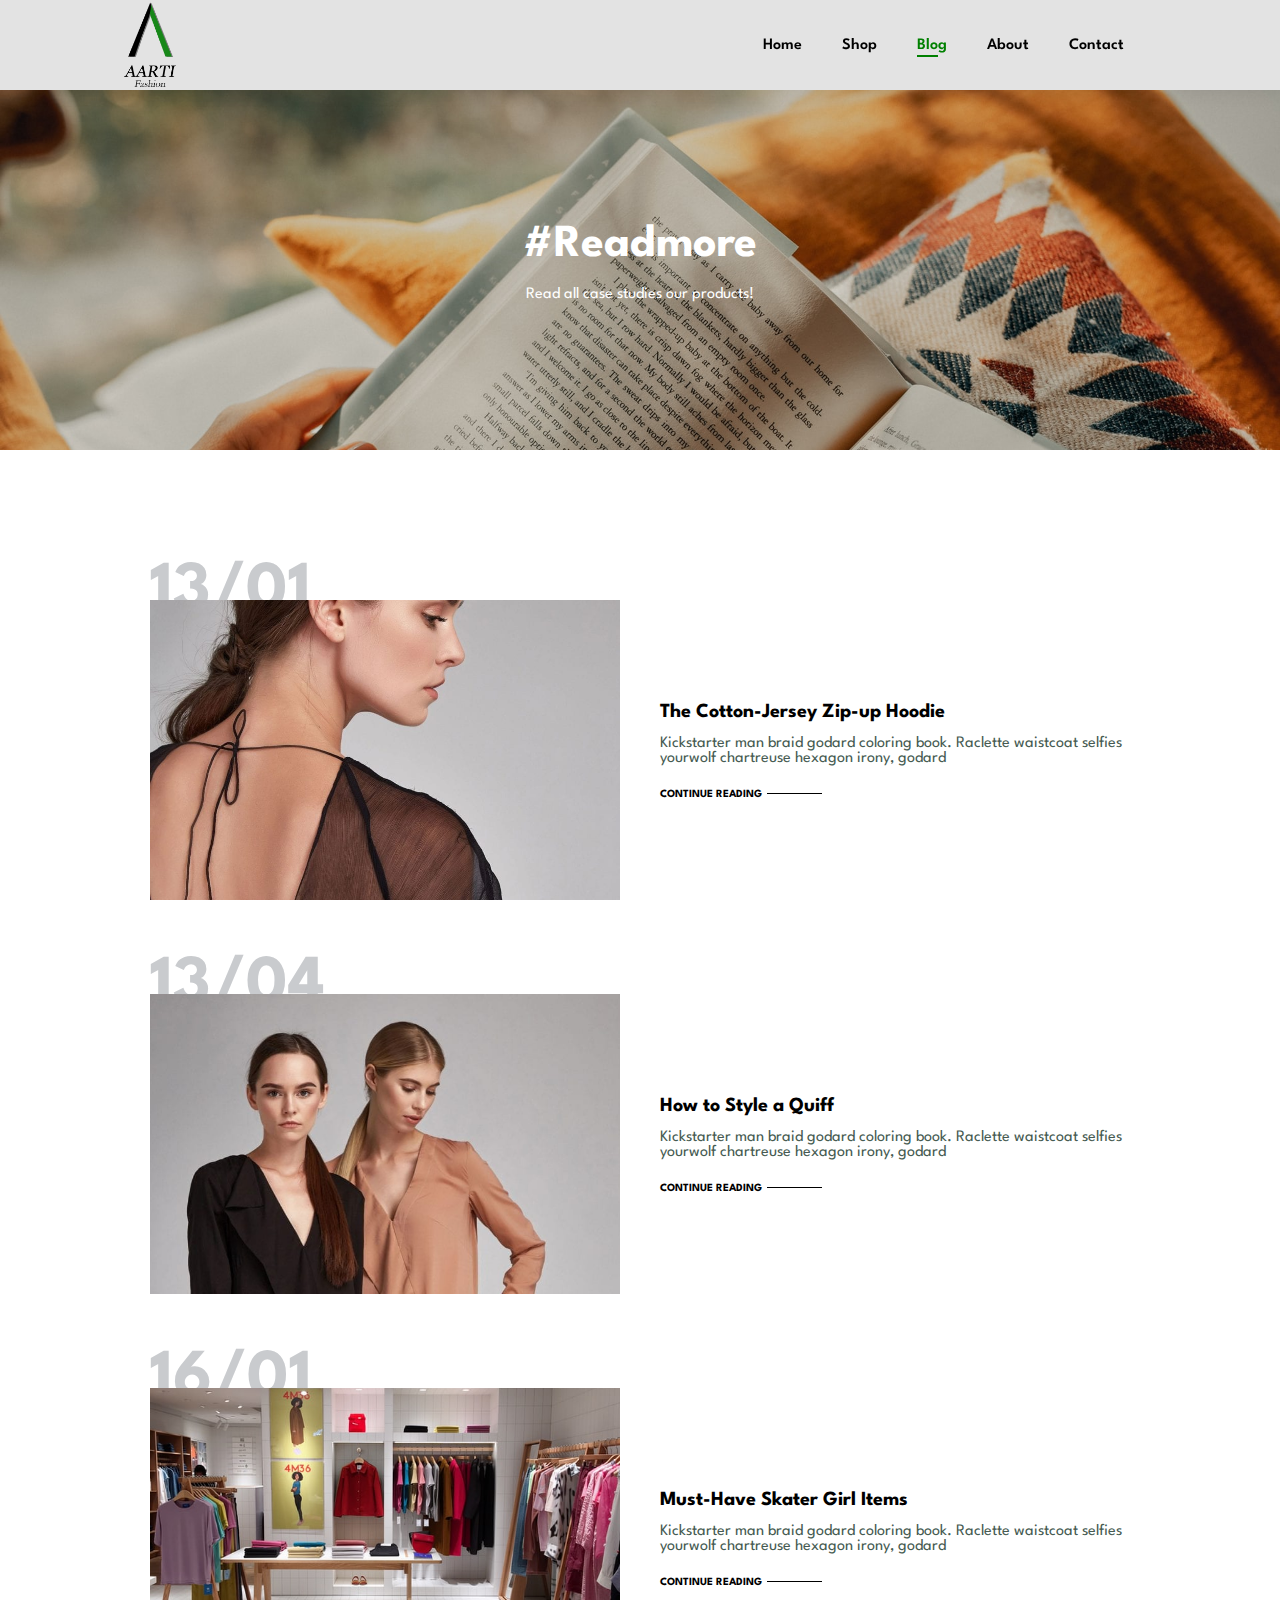
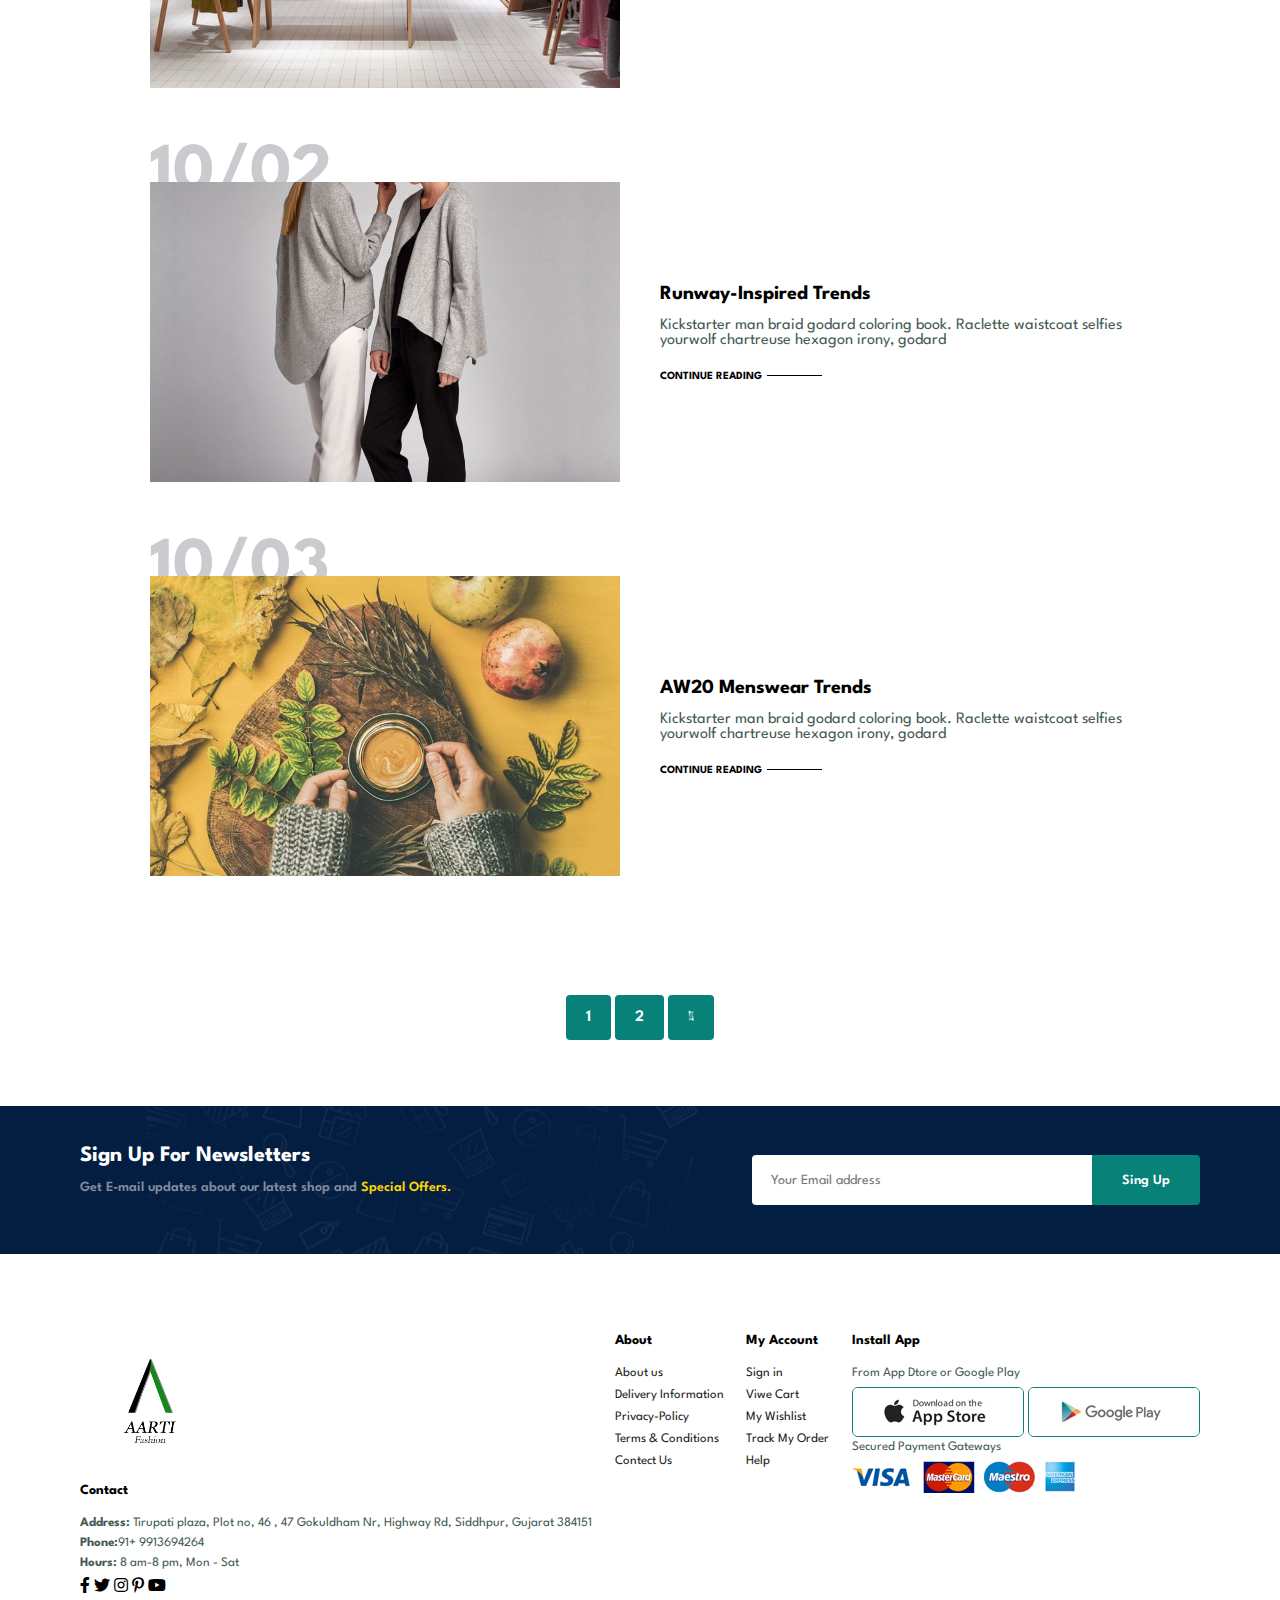
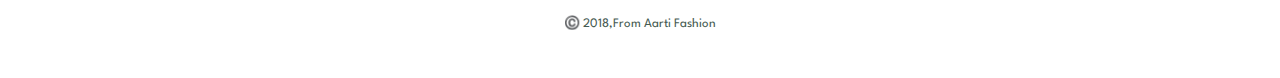
<file: blog.html>
<!DOCTYPE html>
<html lang="en">

    <head>
        <meta charset="UTF-8">
        <meta http-equiv="X-UA-Compatible" content="IE=edge">
        <meta name="viewport" content="width=device-width, initial-scale=1.0">
        <title>blog</title>
        <link rel="stylesheet" href="https://pro.fontawesome.com/releases/v5.10.0/css/all.css" />

        <link rel="stylesheet" href="style.css">
    </head>

    <body>
                <section id="header">
                    <a href="#"><img src="img/aarti fashion logo.png" class="logo" alt=""></a>
                    <div>
                        <ul id="navbar">
                            <li><a href="index.html">Home</a></li>
                            <li><a href="shop.html">Shop</a></li>
                            <li><a class="active" href="blog.html">Blog</a></li>
                            <li><a href="about.html">About</a></li>
                            <li><a href="contact.html">Contact</a></li>
                            <li id="lg-bag"><a href="cart.html"><i class="far fa-shopping-bag"></i></a></li>
                            <!-- <a href="#" id="colse"> <i class="far fa-times"></i></a> -->
                        </ul>
                    </div>
                    <div id="mobile">
                        <i id="bar" class="fas fa-outdent"></i>
                       <a href="cart.html"><i class="far fa-shopping-bag"></i></a>
                    </div>
                </section>
            
                <section id="page-header" class="blog-header">
                    <h2>#Readmore</h2>
                    <p>Read all case studies our products!</p>
        
                </section>
              
                <section id="blog">
                    <div class="blog-box">
                        <div class="blog-img">
                            <img src="img/blog/b1.jpg" alt="">
                        </div>
                        <div class="blog-details">
                            <h4>The Cotton-Jersey Zip-up Hoodie</h4>
                            <p>Kickstarter man braid godard coloring book. Raclette waistcoat selfies yourwolf chartreuse hexagon irony, godard</p>
                            <a href="#">CONTINUE READING </a>
                        </div>
                        <h1>13/01</h1>
                    </div>
                    <div class="blog-box">
                        <div class="blog-img">
                            <img src="img/blog/b2.jpg" alt="">
                        </div>
                        <div class="blog-details">
                            <h4>How to Style a Quiff</h4>
                            <p>Kickstarter man braid godard coloring book. Raclette waistcoat selfies yourwolf chartreuse hexagon irony, godard</p>
                            <a href="#">CONTINUE READING </a>
                        </div>
                        <h1>13/04</h1>
                    </div>
                    <div class="blog-box">
                        <div class="blog-img">
                            <img src="img/blog/b3.jpg" alt="">
                        </div>
                        <div class="blog-details">
                            <h4>Must-Have Skater Girl Items </h4>
                            <p>Kickstarter man braid godard coloring book. Raclette waistcoat selfies yourwolf chartreuse hexagon irony, godard</p>
                            <a href="#">CONTINUE READING </a>
                        </div>
                        <h1>16/01</h1>
                    </div>
                    <div class="blog-box">
                        <div class="blog-img">
                            <img src="img/blog/b4.jpg" alt="">
                        </div>
                        <div class="blog-details">
                            <h4>Runway-Inspired Trends</h4>
                            <p>Kickstarter man braid godard coloring book. Raclette waistcoat selfies yourwolf chartreuse hexagon irony, godard</p>
                            <a href="#">CONTINUE READING </a>
                        </div>
                        <h1>10/02</h1>
                    </div>
                    <div class="blog-box">
                        <div class="blog-img">
                            <img src="img/blog/b6.jpg" alt="">
                        </div>
                        <div class="blog-details">
                            <h4>AW20 Menswear Trends</h4>
                            <p>Kickstarter man braid godard coloring book. Raclette waistcoat selfies yourwolf chartreuse hexagon irony, godard</p>
                            <a href="#">CONTINUE READING </a>
                        </div>
                        <h1>10/03</h1>
                    </div>
                </section>

                <section id="pagination" class="section-p1">
                    <a href="#">1</a>
                    <a href="#">2</a>
                    <a href="#"><i class="fal fa-long-arrow-alt-right"></i></a>
                </section>
            
                 <section id="newsletter" class="section-p1 section-m1">
                    <div class="newstext">
                        <h4>Sign Up For Newsletters</h4>
                        <p>Get E-mail updates about our latest shop and <span>Special Offers.</span></p>
                    </div>
                    <div class="form">
                        <input type="text" placeholder="Your Email address">
                        <button class="normal">Sing Up</button>
                    </div>
                 </section>
            
                 <footer class="section-p1">
                    <div class="col">
                        <img class="logo" src="img/aarti fashion logo.png" alt="">
                        <h4>Contact</h4>
                        <p><strong>Address: </strong>Tirupati plaza, Plot no, 46 , 47 Gokuldham Nr, Highway Rd, Siddhpur, Gujarat 384151</p>
                        <p><strong>Phone:</strong>91+ 9913694264</p>
                        <p><strong>Hours: </strong> 8 am-8 pm, Mon - Sat</p>
                        <div class="icon">
                            <i class="fab fa-facebook-f"></i>
                            <i class="fab fa-twitter"></i>
                            <i class="fab fa-instagram"></i>
                            <i class="fab fa-pinterest-p"></i>
                            <i class="fab fa-youtube"></i>
                        </div>
                    </div>
            
                    <div class="col">
                        <h4>About</h4>
                        <a href="#">About us</a>
                        <a href="#">Delivery Information</a>
                        <a href="#">Privacy-Policy</a>
                        <a href="#">Terms & Conditions</a>
                        <a href="#">Contect Us</a>
                    </div>
            
                    <div class="col">
                        <h4>My Account</h4>
                        <a href="#">Sign in</a>
                        <a href="#">Viwe Cart</a>
                        <a href="#">My Wishlist</a>
                        <a href="#">Track My Order</a>
                        <a href="#">Help</a>
                    </div>
            
                    <div class="col install">
                        <h4>Install App</h4>
                        <p>From App Dtore or Google Play</p>
                        <div class="row">
                            <img src="img/pay/app.jpg" alt="">
                            <img src="img/pay/play.jpg" alt="">
                        </div>
                        <p>Secured Payment Gateways </p>
                        <img src="img/pay/pay.png" alt="">
                    </div>
            
                    <div class="copyright">
                    <p>©️ 2018,From Aarti Fashion</p>
                    </div>
                 </footer>
        <script src="script.js"></script>
    </body>

</html>
</file>
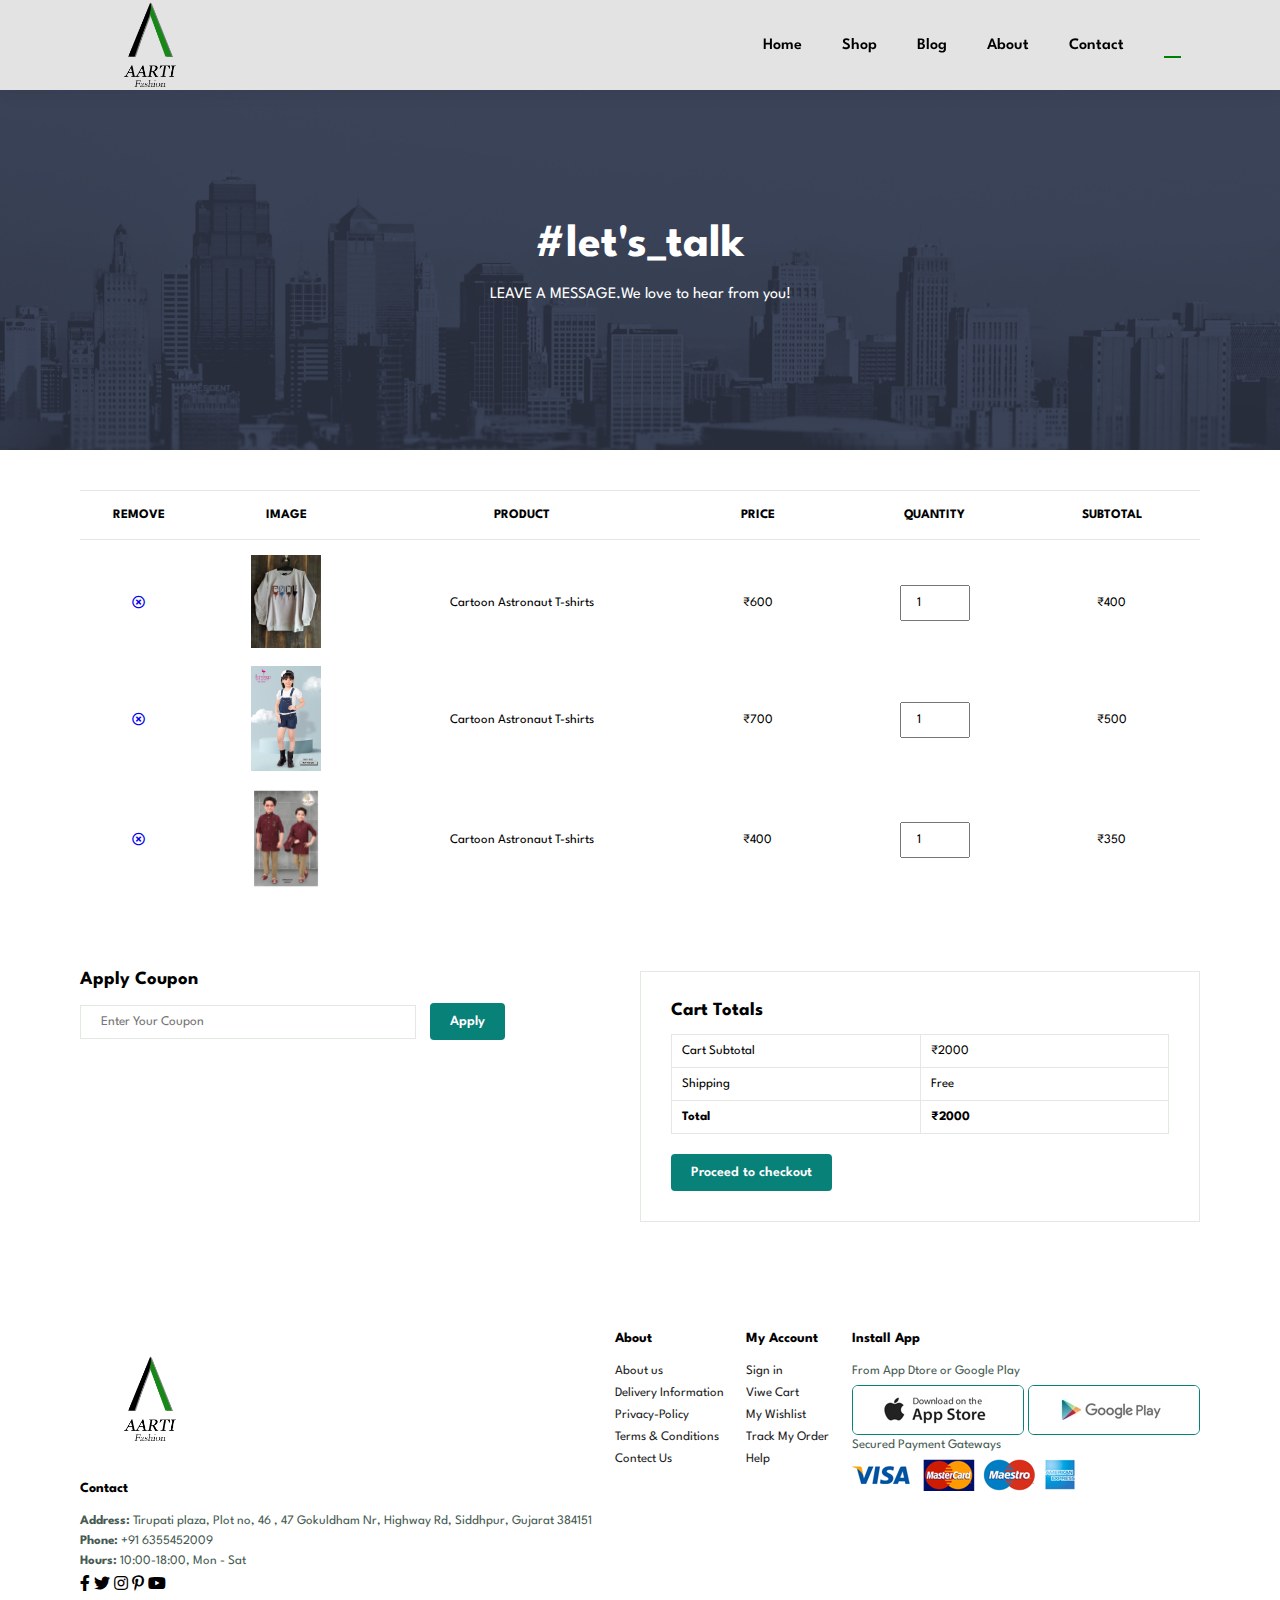
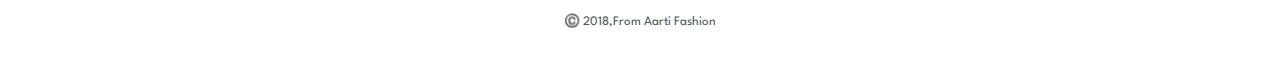
<file: cart.html>
<!DOCTYPE html>
<html lang="en">

    <head>
        <meta charset="UTF-8">
        <meta http-equiv="X-UA-Compatible" content="IE=edge">
        <meta name="viewport" content="width=device-width, initial-scale=1.0">
        <title>Cart</title>
        <link rel="stylesheet" href="https://pro.fontawesome.com/releases/v5.10.0/css/all.css" />

        <link rel="stylesheet" href="style.css">
    </head>

    <body>
        <section id="header">
            <a href="#"><img src="img/aarti fashion logo.png" class="logo" alt=""></a>
            <div>
                <ul id="navbar">
                    <li><a href="index.html">Home</a></li>
                    <li><a href="shop.html">Shop</a></li>
                    <li><a href="blog.html">Blog</a></li>
                    <li><a href="about.html">About</a></li>
                    <li><a href="contact.html">Contact</a></li>
                    <li id="lg-bag"><a class="active" href="cart.html"><i class="far fa-shopping-bag"></i></a></li>
                    <!-- <a href="#" id="colse"> <i class="far fa-times"></i></a> -->
                </ul>
            </div>
            <div id="mobile">
                <i id="bar" class="fas fa-outdent"></i>
               <a href="cart.html"><i class="far fa-shopping-bag"></i></a>
            </div>
        </section>
    
        <section id="page-header" class="about-header">
            <h2>#let's_talk</h2>
            <p>LEAVE A MESSAGE.We love to hear from you!</p>
        </section>
        
        <section id="cart" class="section-p1">
            <table width="100%">
                <thead>
                    <tr>
                        <td>Remove</td>
                        <td>Image</td>
                        <td>Product</td>
                        <td>Price</td>
                        <td>Quantity</td>
                        <td>Subtotal</td>
                    </tr>
                </thead>
                <tbody>
                    <tr>
                        <td><a href="#"><i class="far fa-times-circle"></i></a></td>
                        <td><img src="img/AARTI/11.jpg" alt=""></td>
                        <td>Cartoon Astronaut T-shirts</td>
                        <td>₹600</td>
                        <td><input type="number" value="1"></td>
                        <td>₹400</td>
                    </tr>
                    <tr>
                        <td><a href="#"><i class="far fa-times-circle"></i></a></td>
                        <td><img src="img/AARTI/Girls/13.jpg" alt=""></td>
                        <td>Cartoon Astronaut T-shirts</td>
                        <td>₹700</td>
                        <td><input type="number" value="1"></td>
                        <td>₹500</td>
                    </tr>
                    <tr>
                        <td><a href="#"><i class="far fa-times-circle"></i></a></td>
                        <td><img src="img/AARTI/16.jpg" alt=""></td>
                        <td>Cartoon Astronaut T-shirts</td>
                        <td>₹400</td>
                        <td><input type="number" value="1"></td>
                        <td>₹350</td>
                    </tr>
                    
                </tbody>
            </table>
        </section>

        <section id="cart-add" class="section-p1">
            <div id="coupon">
                <h3>Apply Coupon</h3>
                <div>
                    <input type="text" placeholder="Enter Your Coupon">
                    <button class="normal">Apply</button>
                </div>
            </div>

            <div id="subtotal">
                <h3>Cart Totals</h3>
                <table>
                    <tr>
                        <td>Cart Subtotal</td>
                        <td>₹2000</td>
                    </tr>
                    <tr>
                        <td>Shipping</td>
                        <td>Free</td>
                    </tr>
                    <tr>
                        <td><strong>Total</strong></td>
                        <td><strong>₹2000</strong></td>
                    </tr>
                </table>
                <button class="normal">Proceed to checkout</button>
            </div>
        </section>
         <footer class="section-p1">
            <div class="col">
                <img class="logo" src="img/aarti fashion logo.png" alt="">
                <h4>Contact</h4>
                <p><strong>Address: </strong>Tirupati plaza, Plot no, 46 , 47 Gokuldham Nr, Highway Rd, Siddhpur, Gujarat 384151</p>
                <p><strong>Phone:</strong> +91 6355452009</p>
                <p><strong>Hours: </strong> 10:00-18:00, Mon - Sat</p>
                <div class="icon">
                    <i class="fab fa-facebook-f"></i>
                    <i class="fab fa-twitter"></i>
                    <i class="fab fa-instagram"></i>
                    <i class="fab fa-pinterest-p"></i>
                    <i class="fab fa-youtube"></i>
                </div>
            </div>
    
            <div class="col">
                <h4>About</h4>
                <a href="#">About us</a>
                <a href="#">Delivery Information</a>
                <a href="#">Privacy-Policy</a>
                <a href="#">Terms & Conditions</a>
                <a href="#">Contect Us</a>
            </div>
    
            <div class="col">
                <h4>My Account</h4>
                <a href="#">Sign in</a>
                <a href="#">Viwe Cart</a>
                <a href="#">My Wishlist</a>
                <a href="#">Track My Order</a>
                <a href="#">Help</a>
            </div>
    
            <div class="col install">
                <h4>Install App</h4>
                <p>From App Dtore or Google Play</p>
                <div class="row">
                    <img src="img/pay/app.jpg" alt="">
                    <img src="img/pay/play.jpg" alt="">
                </div>
                <p>Secured Payment Gateways </p>
                <img src="img/pay/pay.png" alt="">
            </div>
    
            <div class="copyright">
            <p>©️ 2018,From Aarti Fashion</p>
            </div>
         </footer>
        <script src="script.js"></script>
    </body>

</html>
</file>
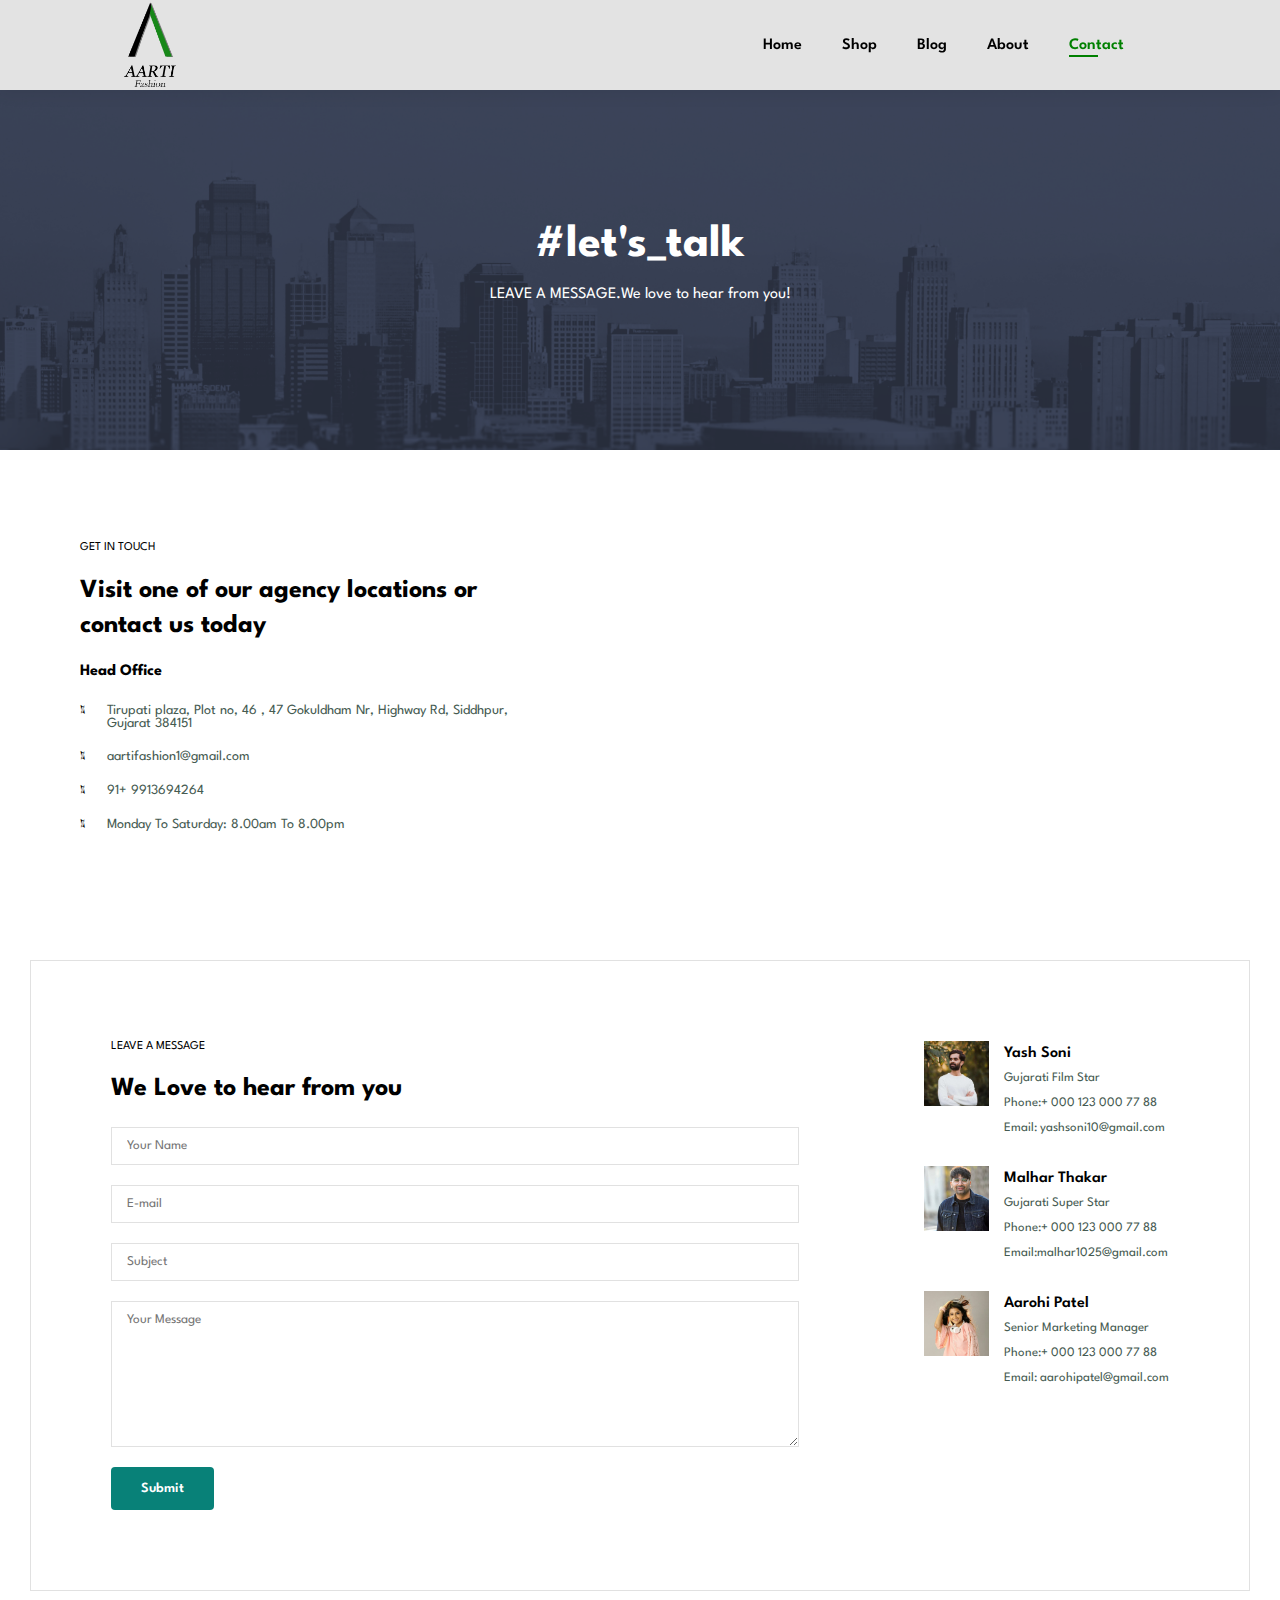
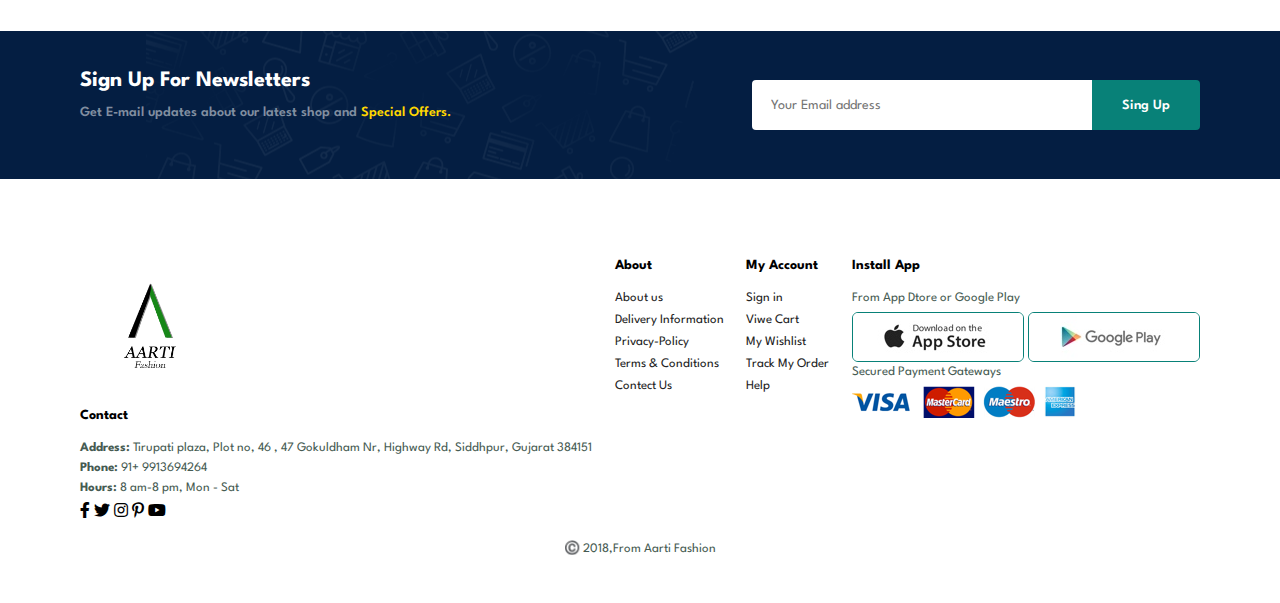
<file: contact.html>
<!DOCTYPE html>
<html lang="en">

    <head>
        <meta charset="UTF-8">
        <meta http-equiv="X-UA-Compatible" content="IE=edge">
        <meta name="viewport" content="width=device-width, initial-scale=1.0">
        <title>Contact</title>
        <link rel="stylesheet" href="https://pro.fontawesome.com/releases/v5.10.0/css/all.css" />

        <link rel="stylesheet" href="style.css">
    </head>

    <body>
        <section id="header">
            <a href="#"><img src="img/aarti fashion logo.png" class="logo" alt=""></a>
            <div>
                <ul id="navbar">
                    <li><a href="index.html">Home</a></li>
                    <li><a href="shop.html">Shop</a></li>
                    <li><a href="blog.html">Blog</a></li>
                    <li><a href="about.html">About</a></li>
                    <li><a class="active" href="contact.html">Contact</a></li>
                    <li id="lg-bag"><a href="cart.html"><i class="far fa-shopping-bag"></i></a></li>
                    <!-- <a href="#" id="colse"> <i class="far fa-times"></i></a> -->
                </ul>
            </div>
            <div id="mobile">
                <i id="bar" class="fas fa-outdent"></i>
               <a href="cart.html"><i class="far fa-shopping-bag"></i></a>
            </div>
        </section>
    
        <section id="page-header" class="about-header">
            <h2>#let's_talk</h2>
            <p>LEAVE A MESSAGE.We love to hear from you!</p>
        </section>

<section id="contact-details" class="section-p1">
<div class="details">
    <span>GET IN TOUCH</span>
    <h2>Visit one of our agency locations or contact us today</h2>
    <h3>Head Office</h3>
    <div>
        <li>
            <i class="fal fa-map"></i>
            <p>Tirupati plaza, Plot no, 46 , 47 Gokuldham Nr, Highway Rd, Siddhpur, Gujarat 384151</p>
        </li>
        <li>
            <i class="fal fa-envelope"></i>
            <p>aartifashion1@gmail.com</p>
        </li>
        <li>
            <i class="fal fa-phone-alt"></i>
            <p>91+ 9913694264</p>
        </li>
        <li>
            <i class="fal fa-clock"></i>
            <p>Monday To Saturday: 8.00am To 8.00pm</p>
        </li>
    </div>
</div>
<div class="map">
    <iframe src="https://www.google.com/maps/embed?pb=!1m18!1m12!1m3!1d3081.990657555029!2d72.35805611442106!3d23.921462288137967!2m3!1f0!2f0!3f0!3m2!1i1024!2i768!4f13.1!3m3!1m2!1s0x395cf5bd9732cb27%3A0x50f9f2f244ca5448!2sAarti%20Fashion!5e1!3m2!1sen!2sin!4v1680100897250!5m2!1sen!2sin" width="600" height="450" style="border:0;" allowfullscreen="" loading="lazy" referrerpolicy="no-referrer-when-downgrade"></iframe>
</div>
</section>

<section id="form-details">
   <form action="">
    <span>LEAVE A MESSAGE</span>
    <h2>We Love to hear from you</h2>
    <input type="text" placeholder="Your Name">
    <input type="text" placeholder="E-mail">
    <input type="text" placeholder="Subject">
    <textarea name="" id="" cols="30" rows="10" placeholder="Your Message"></textarea>
    <button class="normal" id="weeknd">Submit</button>
    <script language="JavaScript">
    weeknd.onclick =function()
    {
    alert("'Thank You'");
    };
    </script>
   </form>

   <div class="people">
    <div>
        <img src="img/people/Yash Soni.jpg" alt="">
        <p><span>Yash Soni</span>Gujarati Film Star  <br> Phone:+ 000 123 000 77 88 <br> Email: yashsoni10@gmail.com</p>
    </div>
    <div>
        <img src="img/people/Malhar.jpeg" alt="">
        <p><span>Malhar Thakar</span> Gujarati Super Star <br> Phone:+ 000 123 000 77 88 <br> Email:malhar1025@gmail.com</p>
    </div>
    <div>
        <img src="img/people/Aarohi Patel.jpg" alt="">
        <p><span>Aarohi Patel</span> Senior Marketing Manager <br> Phone:+ 000 123 000 77 88 <br> Email: aarohipatel@gmail.com</p>
    </div>
   </div>
</section>

        <section id="newsletter" class="section-p1 section-m1">
            <div class="newstext">
                <h4>Sign Up For Newsletters</h4>
                <p>Get E-mail updates about our latest shop and <span>Special Offers.</span></p>
            </div>
            <div class="form">
                <input type="text" placeholder="Your Email address">
                <button class="normal">Sing Up</button>
            </div>
         </section>

         <footer class="section-p1">
            <div class="col">
                <img class="logo" src="img/aarti fashion logo.png" alt="">
                <h4>Contact</h4>
                <p><strong>Address: </strong>Tirupati plaza, Plot no, 46 , 47 Gokuldham Nr, Highway Rd, Siddhpur, Gujarat 384151</p>
                <p><strong>Phone:</strong> 91+ 9913694264</p>
                <p><strong>Hours: </strong>8 am-8 pm, Mon - Sat</p>
                <div class="icon">
                    <i class="fab fa-facebook-f"></i>
                    <i class="fab fa-twitter"></i>
                    <i class="fab fa-instagram"></i>
                    <i class="fab fa-pinterest-p"></i>
                    <i class="fab fa-youtube"></i>
                </div>
            </div>
    
            <div class="col">
                <h4>About</h4>
                <a href="#">About us</a>
                <a href="#">Delivery Information</a>
                <a href="#">Privacy-Policy</a>
                <a href="#">Terms & Conditions</a>
                <a href="#">Contect Us</a>
            </div>
    
            <div class="col">
                <h4>My Account</h4>
                <a href="#">Sign in</a>
                <a href="#">Viwe Cart</a>
                <a href="#">My Wishlist</a>
                <a href="#">Track My Order</a>
                <a href="#">Help</a>
            </div>
    
            <div class="col install">
                <h4>Install App</h4>
                <p>From App Dtore or Google Play</p>
                <div class="row">
                    <img src="img/pay/app.jpg" alt="">
                    <img src="img/pay/play.jpg" alt="">
                </div>
                <p>Secured Payment Gateways </p>
                <img src="img/pay/pay.png" alt="">
            </div>
    
            <div class="copyright">
            <p>©️ 2018,From Aarti Fashion</p>
            </div>
         </footer>
        <script src="script.js"></script>
    </body>

</html>
</file>
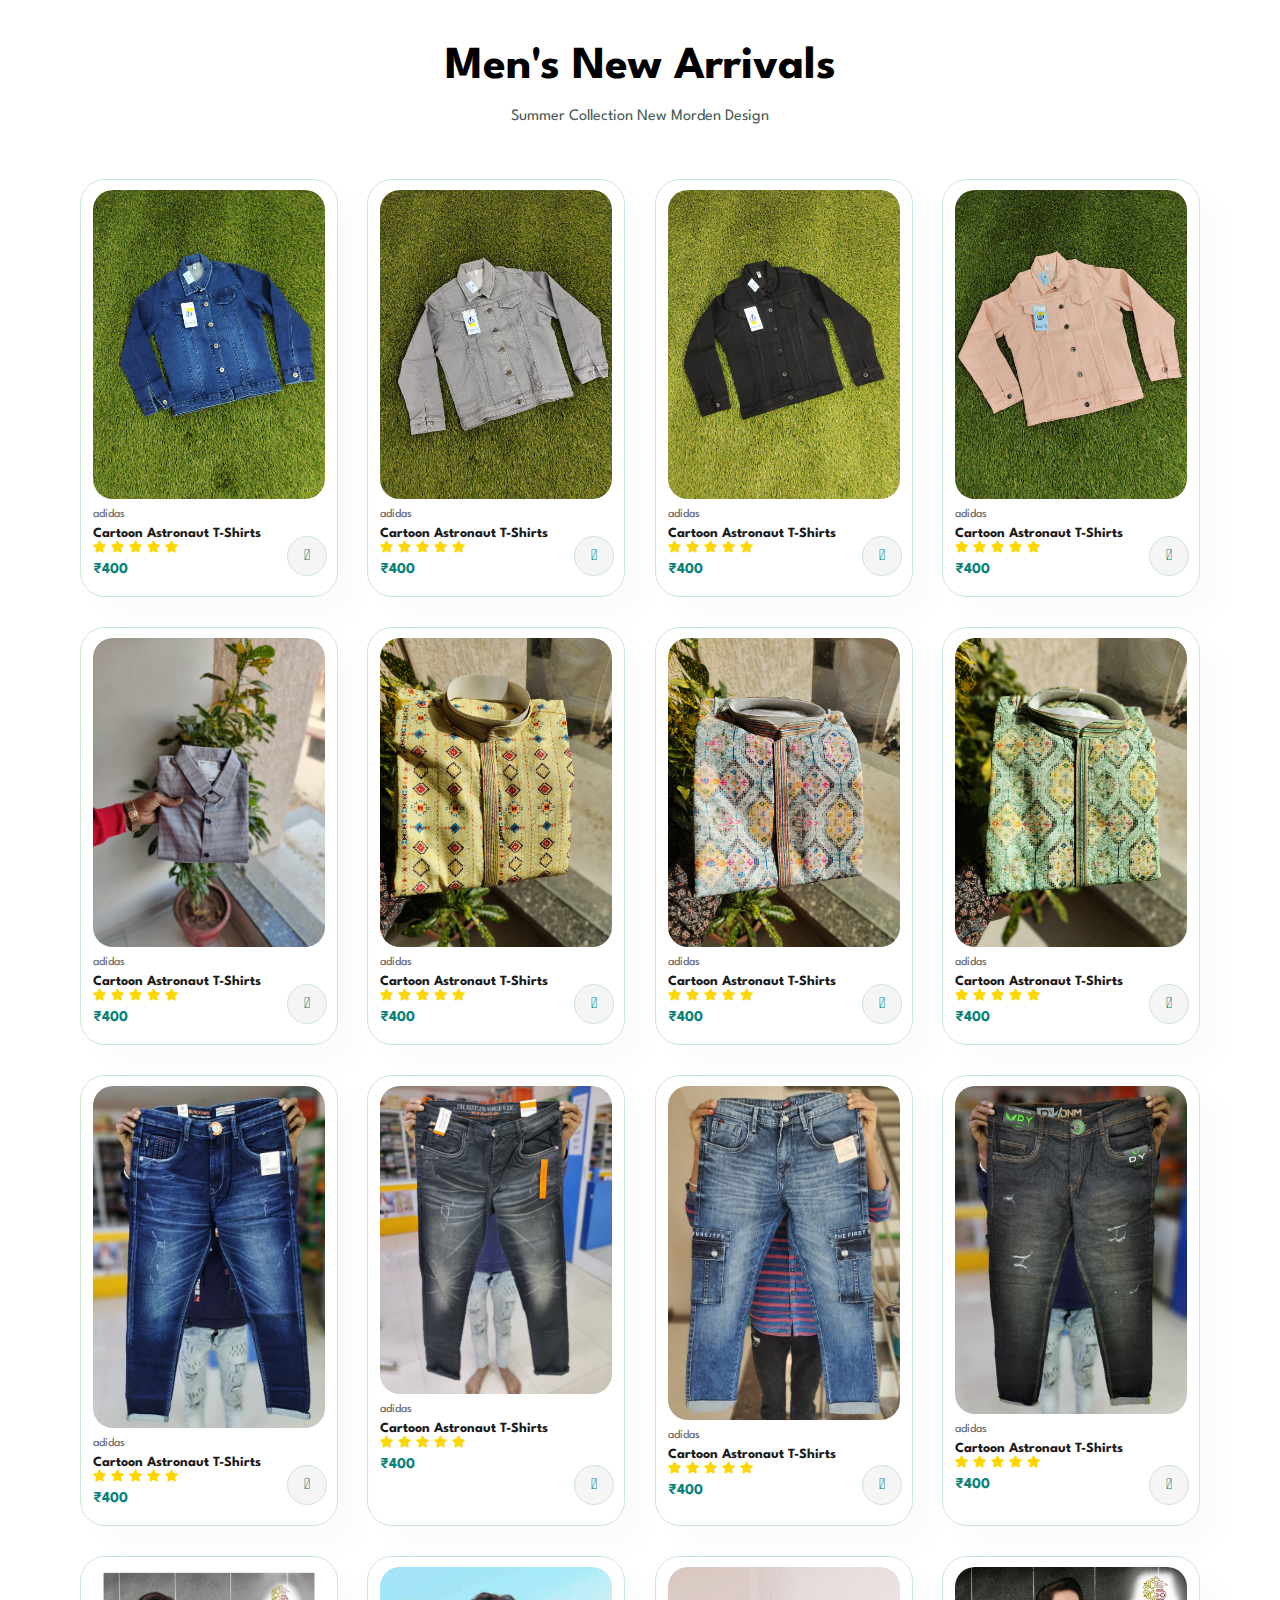
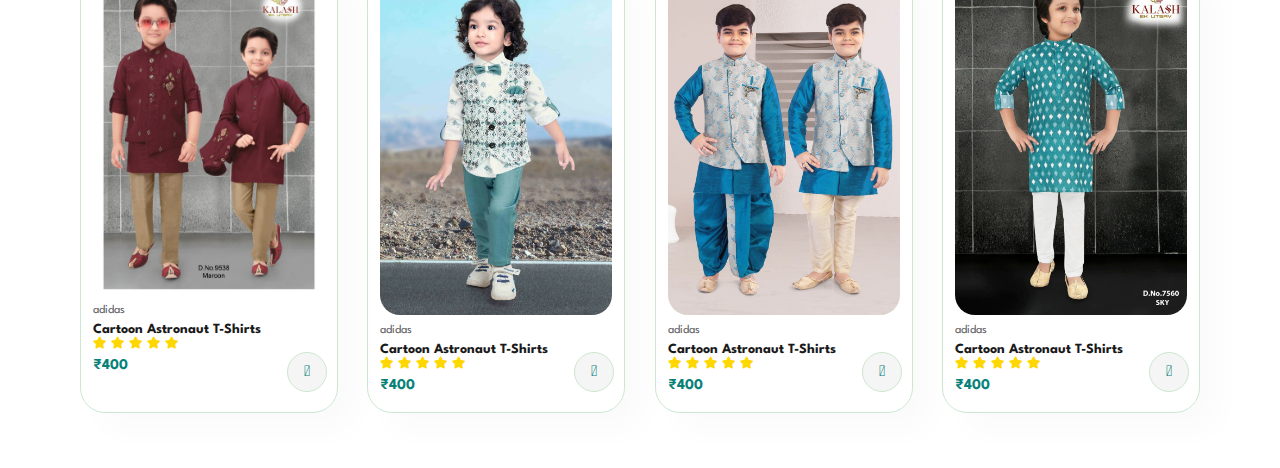
<file: page1.html>
<html>
    <head>
        <title>Men's New Arrivals</title>
    </head>
    <link rel="stylesheet" href="https://pro.fontawesome.com/releases/v5.10.0/css/all.css" />
     <link rel="stylesheet" href="style.css">
     <body>
        <section id="product1" class="section-p1">
            <h2>Men's New Arrivals</h2>
            <p>Summer Collection New Morden Design</p>
            <div class="pro-container">
                <div class="pro">
                    <img src="img/AARTI/12.jpg">
                    <div class="des">
                         <span>adidas</span>
                         <h5>Cartoon Astronaut T-Shirts</h5>
                         <div class="star">
                             <i class="fas fa-star"></i>
                             <i class="fas fa-star"></i>
                             <i class="fas fa-star"></i>
                             <i class="fas fa-star"></i>
                             <i class="fas fa-star"></i>
                         </div>
                         <h4>₹400</h4>
                    </div>
                    <a href="#"><i class="fal fa-shopping-cart cart"></i></a>
                </div>
     
                <div class="pro">
                 <img src="img/AARTI/6.jpg">
                 <div class="des">
                      <span>adidas</span>
                      <h5>Cartoon Astronaut T-Shirts</h5>
                      <div class="star">
                          <i class="fas fa-star"></i>
                          <i class="fas fa-star"></i>
                          <i class="fas fa-star"></i>
                          <i class="fas fa-star"></i>
                          <i class="fas fa-star"></i>
                      </div>
                      <h4>₹400</h4>
                 </div>
                 <a href="#"><i class="fal fa-shopping-cart cart"></i></a>
             </div>
     
             <div class="pro">
                 <img src="img/AARTI/17.jpg">
                 <div class="des">
                      <span>adidas</span>
                      <h5>Cartoon Astronaut T-Shirts</h5>
                      <div class="star">
                          <i class="fas fa-star"></i>
                          <i class="fas fa-star"></i>
                          <i class="fas fa-star"></i>
                          <i class="fas fa-star"></i>
                          <i class="fas fa-star"></i>
                      </div>
                      <h4>₹400</h4>
                 </div>
                 <a href="#"><i class="fal fa-shopping-cart cart"></i></a>
             </div>
     
             <div class="pro">
                 <img src="img/AARTI/18.jpg">
                 <div class="des">
                      <span>adidas</span>
                      <h5>Cartoon Astronaut T-Shirts</h5>
                      <div class="star">
                          <i class="fas fa-star"></i>
                          <i class="fas fa-star"></i>
                          <i class="fas fa-star"></i>
                          <i class="fas fa-star"></i>
                          <i class="fas fa-star"></i>
                      </div>
                      <h4>₹400</h4>
                 </div>
                 <a href="#"><i class="fal fa-shopping-cart cart"></i></a>
             </div>
     
             <div class="pro">
                 <img src="img/AARTI/19.jpg">
                 <div class="des">
                      <span>adidas</span>
                      <h5>Cartoon Astronaut T-Shirts</h5>
                      <div class="star">
                          <i class="fas fa-star"></i>
                          <i class="fas fa-star"></i>
                          <i class="fas fa-star"></i>
                          <i class="fas fa-star"></i>
                          <i class="fas fa-star"></i>
                      </div>
                      <h4>₹400</h4>
                 </div>
                 <a href="#"><i class="fal fa-shopping-cart cart"></i></a>
             </div>
     
             <div class="pro">
                 <img src="img/AARTI/20.jpg">
                 <div class="des">
                      <span>adidas</span>
                      <h5>Cartoon Astronaut T-Shirts</h5>
                      <div class="star">
                          <i class="fas fa-star"></i>
                          <i class="fas fa-star"></i>
                          <i class="fas fa-star"></i>
                          <i class="fas fa-star"></i>
                          <i class="fas fa-star"></i>
                      </div>
                      <h4>₹400</h4>
                 </div>
                 <a href="#"><i class="fal fa-shopping-cart cart"></i></a>
             </div>
     
             <div class="pro">
                 <img src="img/AARTI/21.jpg">
                 <div class="des">
                      <span>adidas</span>
                      <h5>Cartoon Astronaut T-Shirts</h5>
                      <div class="star">
                          <i class="fas fa-star"></i>
                          <i class="fas fa-star"></i>
                          <i class="fas fa-star"></i>
                          <i class="fas fa-star"></i>
                          <i class="fas fa-star"></i>
                      </div>
                      <h4>₹400</h4>
                 </div>
                 <a href="#"><i class="fal fa-shopping-cart cart"></i></a>
             </div>
     
             <div class="pro">
                 <img src="img/AARTI/22.jpg">
                 <div class="des">
                      <span>adidas</span>
                      <h5>Cartoon Astronaut T-Shirts</h5>
                      <div class="star">
                          <i class="fas fa-star"></i>
                          <i class="fas fa-star"></i>
                          <i class="fas fa-star"></i>
                          <i class="fas fa-star"></i>
                          <i class="fas fa-star"></i>
                      </div>
                      <h4>₹400</h4>
                 </div>
                 <a href="#"><i class="fal fa-shopping-cart cart"></i></a>
             </div>
             <div class="pro">
                <img src="img/AARTI/3.jpg">
                <div class="des">
                     <span>adidas</span>
                     <h5>Cartoon Astronaut T-Shirts</h5>
                     <div class="star">
                         <i class="fas fa-star"></i>
                         <i class="fas fa-star"></i>
                         <i class="fas fa-star"></i>
                         <i class="fas fa-star"></i>
                         <i class="fas fa-star"></i>
                     </div>
                     <h4>₹400</h4>
                </div>
                <a href="#"><i class="fal fa-shopping-cart cart"></i></a>
            </div>
 
            <div class="pro">
             <img src="img/AARTI/23.jpg">
             <div class="des">
                  <span>adidas</span>
                  <h5>Cartoon Astronaut T-Shirts</h5>
                  <div class="star">
                      <i class="fas fa-star"></i>
                      <i class="fas fa-star"></i>
                      <i class="fas fa-star"></i>
                      <i class="fas fa-star"></i>
                      <i class="fas fa-star"></i>
                  </div>
                  <h4>₹400</h4>
             </div>
             <a href="#"><i class="fal fa-shopping-cart cart"></i></a>
         </div>
 
         <div class="pro">
             <img src="img/AARTI/24.jpg">
             <div class="des">
                  <span>adidas</span>
                  <h5>Cartoon Astronaut T-Shirts</h5>
                  <div class="star">
                      <i class="fas fa-star"></i>
                      <i class="fas fa-star"></i>
                      <i class="fas fa-star"></i>
                      <i class="fas fa-star"></i>
                      <i class="fas fa-star"></i>
                  </div>
                  <h4>₹400</h4>
             </div>
             <a href="#"><i class="fal fa-shopping-cart cart"></i></a>
         </div>
 
         <div class="pro">
             <img src="img/AARTI/25.jpg">
             <div class="des">
                  <span>adidas</span>
                  <h5>Cartoon Astronaut T-Shirts</h5>
                  <div class="star">
                      <i class="fas fa-star"></i>
                      <i class="fas fa-star"></i>
                      <i class="fas fa-star"></i>
                      <i class="fas fa-star"></i>
                      <i class="fas fa-star"></i>
                  </div>
                  <h4>₹400</h4>
             </div>
             <a href="#"><i class="fal fa-shopping-cart cart"></i></a>
         </div>
 
         <div class="pro">
             <img src="img/AARTI/16.jpg">
             <div class="des">
                  <span>adidas</span>
                  <h5>Cartoon Astronaut T-Shirts</h5>
                  <div class="star">
                      <i class="fas fa-star"></i>
                      <i class="fas fa-star"></i>
                      <i class="fas fa-star"></i>
                      <i class="fas fa-star"></i>
                      <i class="fas fa-star"></i>
                  </div>
                  <h4>₹400</h4>
             </div>
             <a href="#"><i class="fal fa-shopping-cart cart"></i></a>
         </div>
 
         <div class="pro">
             <img src="img/AARTI/26.jpg">
             <div class="des">
                  <span>adidas</span>
                  <h5>Cartoon Astronaut T-Shirts</h5>
                  <div class="star">
                      <i class="fas fa-star"></i>
                      <i class="fas fa-star"></i>
                      <i class="fas fa-star"></i>
                      <i class="fas fa-star"></i>
                      <i class="fas fa-star"></i>
                  </div>
                  <h4>₹400</h4>
             </div>
             <a href="#"><i class="fal fa-shopping-cart cart"></i></a>
         </div>
 
         <div class="pro">
             <img src="img/AARTI/27.jpg">
             <div class="des">
                  <span>adidas</span>
                  <h5>Cartoon Astronaut T-Shirts</h5>
                  <div class="star">
                      <i class="fas fa-star"></i>
                      <i class="fas fa-star"></i>
                      <i class="fas fa-star"></i>
                      <i class="fas fa-star"></i>
                      <i class="fas fa-star"></i>
                  </div>
                  <h4>₹400</h4>
             </div>
             <a href="#"><i class="fal fa-shopping-cart cart"></i></a>
         </div>
 
         <div class="pro">
             <img src="img/AARTI/28.jpg">
             <div class="des">
                  <span>adidas</span>
                  <h5>Cartoon Astronaut T-Shirts</h5>
                  <div class="star">
                      <i class="fas fa-star"></i>
                      <i class="fas fa-star"></i>
                      <i class="fas fa-star"></i>
                      <i class="fas fa-star"></i>
                      <i class="fas fa-star"></i>
                  </div>
                  <h4>₹400</h4>
             </div>
             <a href="#"><i class="fal fa-shopping-cart cart"></i></a>
         </div>
            </div>
         </section>
     
     </body>
</html>
</file>
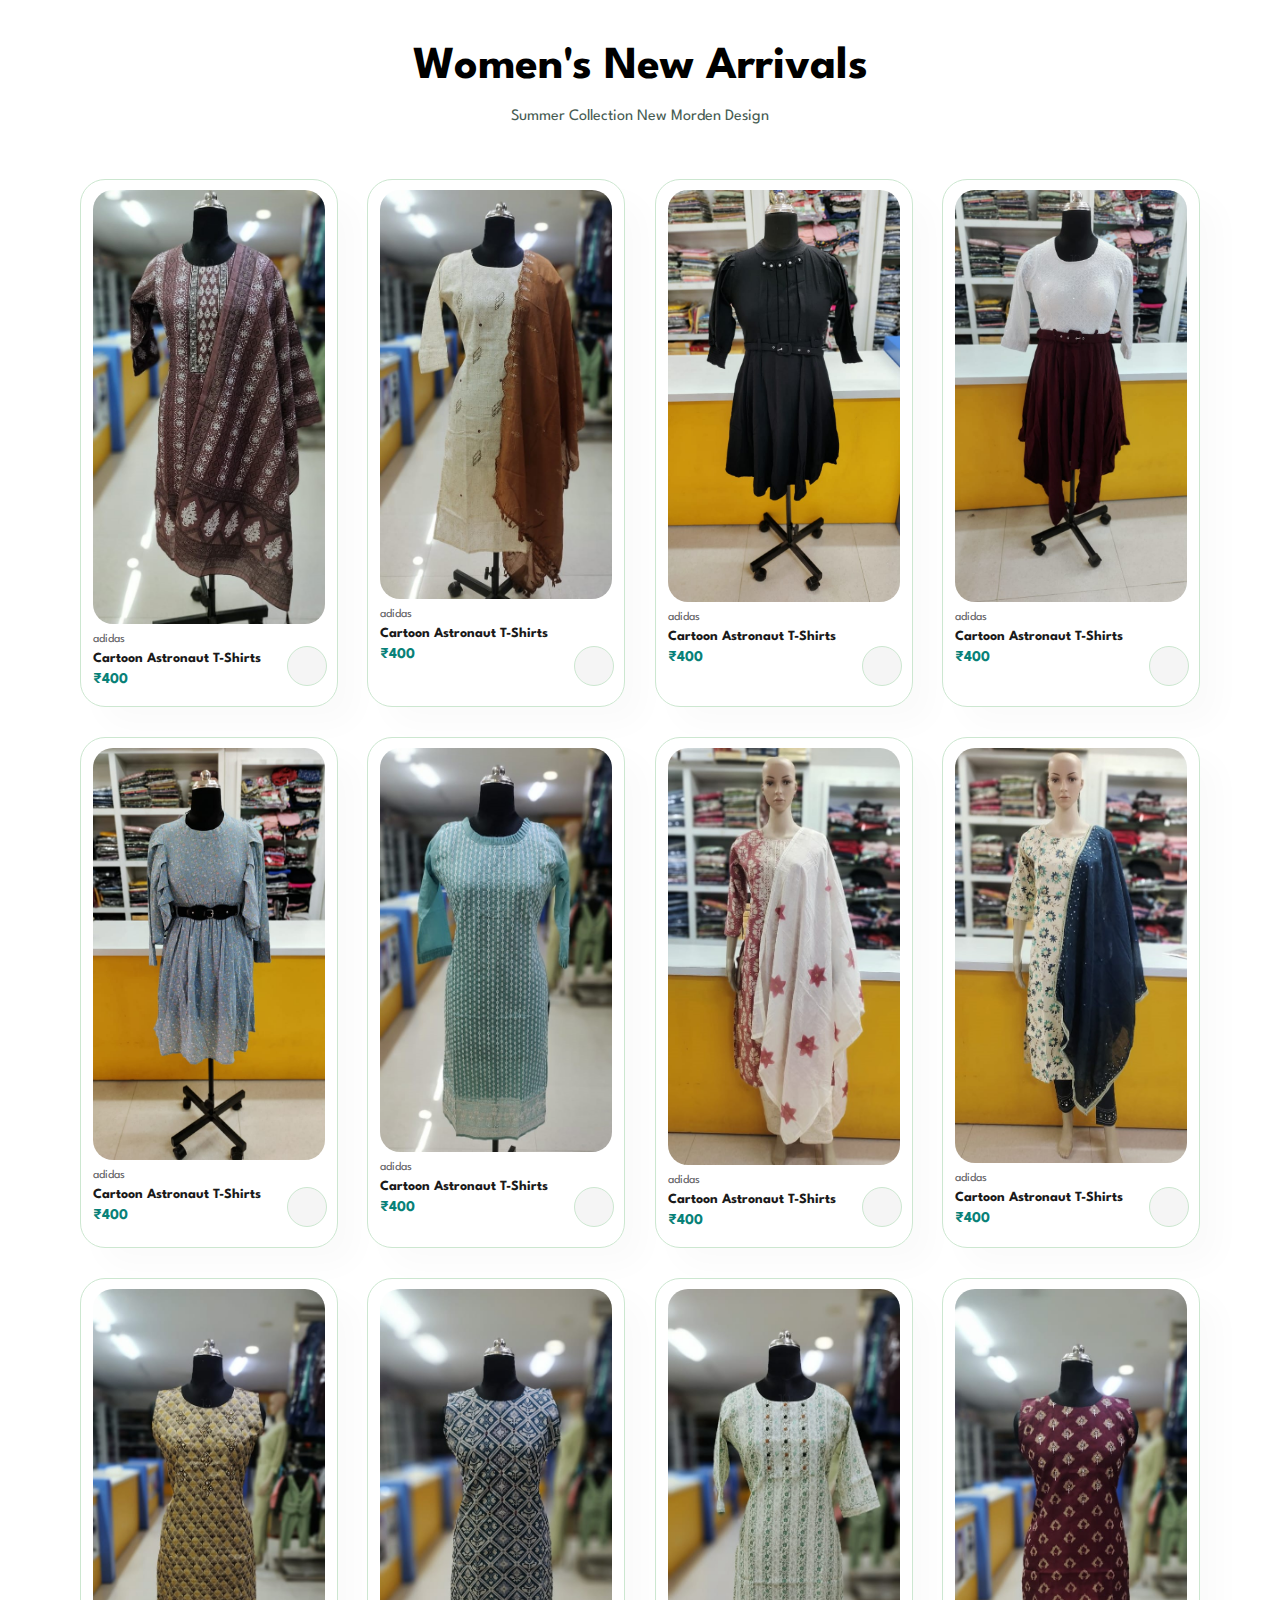
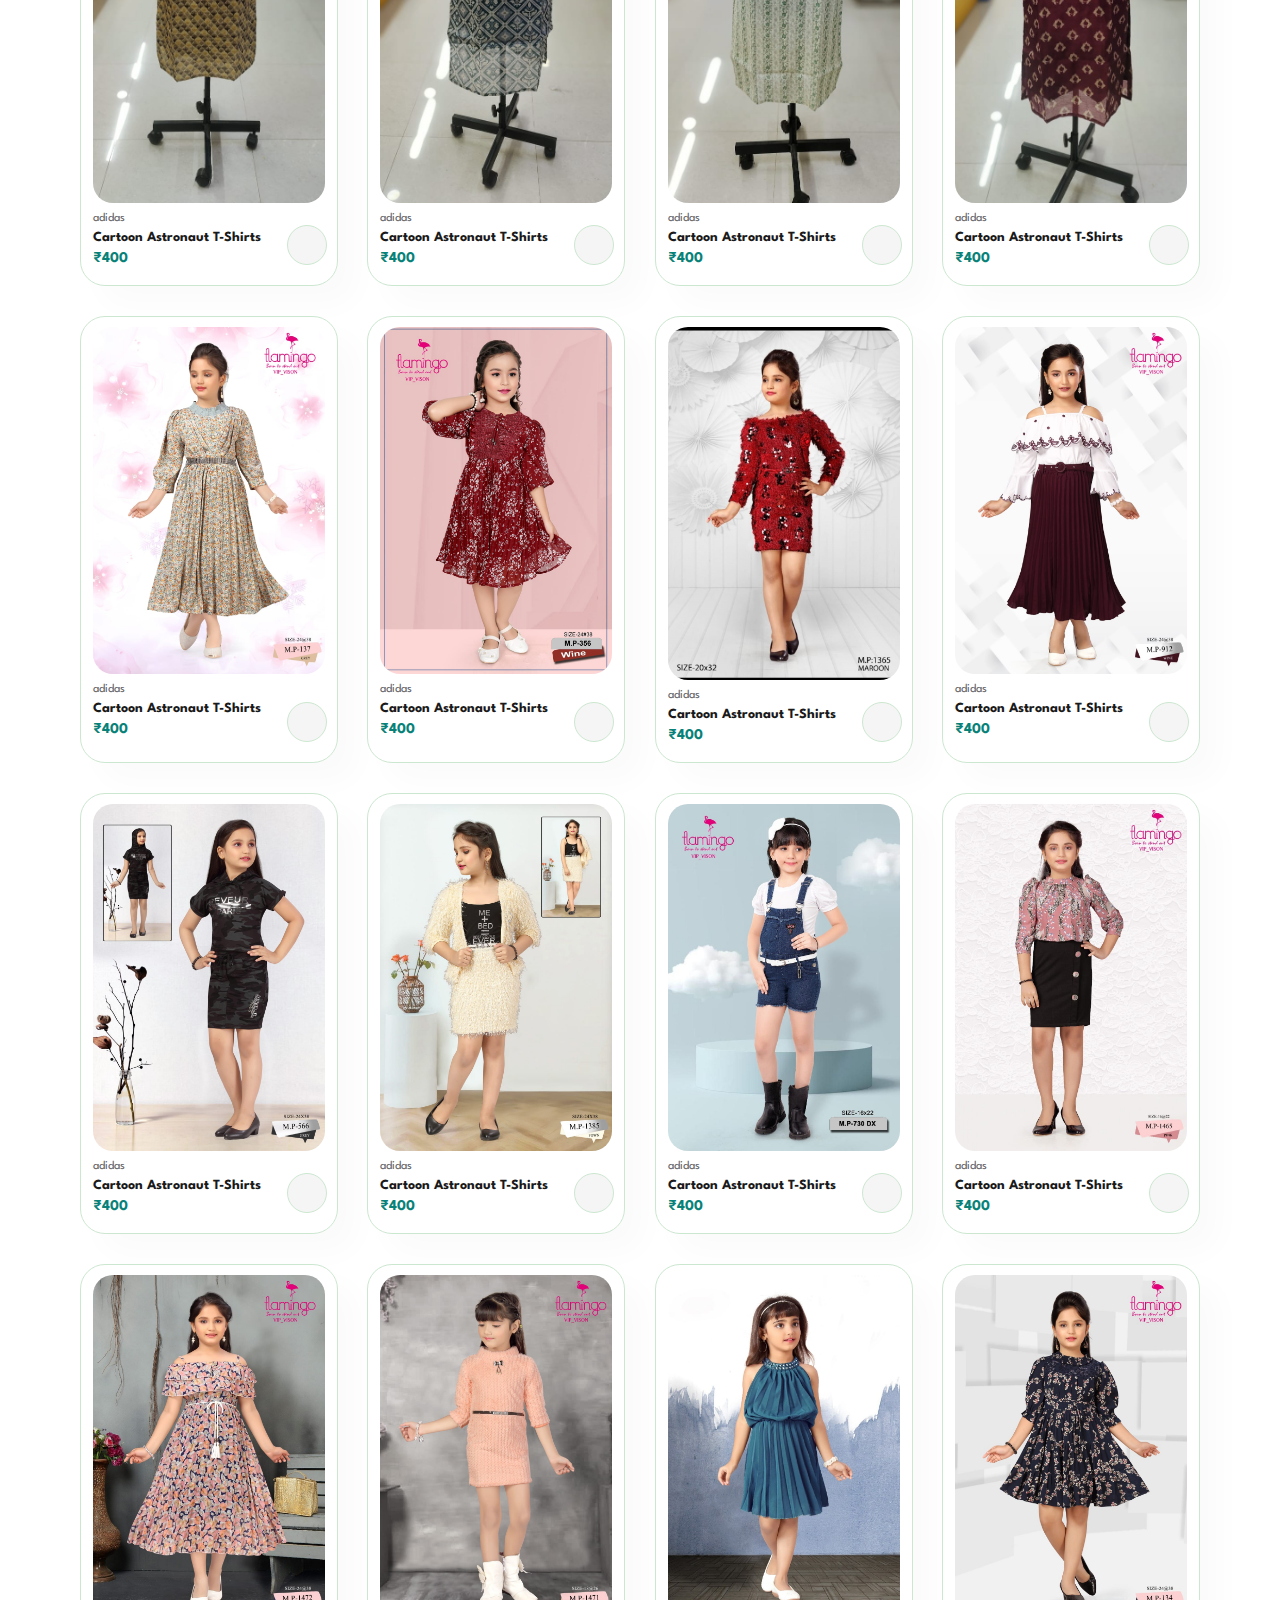
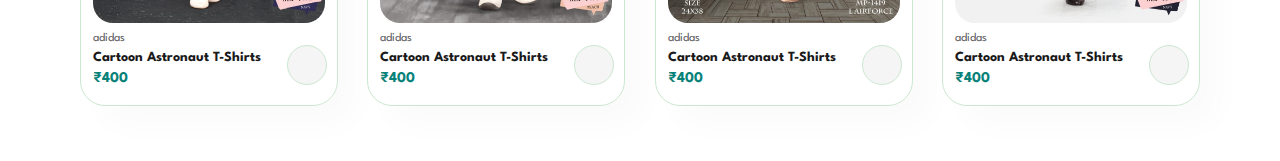
<file: page2.html>
<html>
    <head>
        <title>Women's New Arrivals</title>
        <link rel="stylesheet" href="style.css">
    </head>
    <body>
        <section id="product1" class="section-p1">
            <h2>Women's New Arrivals</h2>
            <p>Summer Collection New Morden Design</p>
            <div class="pro-container">
                <div class="pro">
                    <img src="img/AARTI/Girls/1.jpg">
                    <div class="des">
                         <span>adidas</span>
                         <h5>Cartoon Astronaut T-Shirts</h5>
                         <div class="star">
                             <i class="fas fa-star"></i>
                             <i class="fas fa-star"></i>
                             <i class="fas fa-star"></i>
                             <i class="fas fa-star"></i>
                             <i class="fas fa-star"></i>
                         </div>
                         <h4>₹400</h4>
                    </div>
                    <a href="#"><i class="fal fa-shopping-cart cart"></i></a>
                </div>
     
                <div class="pro">
                 <img src="img/AARTI/Girls/2.jpg">
                 <div class="des">
                      <span>adidas</span>
                      <h5>Cartoon Astronaut T-Shirts</h5>
                      <div class="star">
                          <i class="fas fa-star"></i>
                          <i class="fas fa-star"></i>
                          <i class="fas fa-star"></i>
                          <i class="fas fa-star"></i>
                          <i class="fas fa-star"></i>
                      </div>
                      <h4>₹400</h4>
                 </div>
                 <a href="#"><i class="fal fa-shopping-cart cart"></i></a>
             </div>
     
             <div class="pro">
                 <img src="img/AARTI/Girls/14.jpg">
                 <div class="des">
                      <span>adidas</span>
                      <h5>Cartoon Astronaut T-Shirts</h5>
                      <div class="star">
                          <i class="fas fa-star"></i>
                          <i class="fas fa-star"></i>
                          <i class="fas fa-star"></i>
                          <i class="fas fa-star"></i>
                          <i class="fas fa-star"></i>
                      </div>
                      <h4>₹400</h4>
                 </div>
                 <a href="#"><i class="fal fa-shopping-cart cart"></i></a>
             </div>
     
             <div class="pro">
                 <img src="img/AARTI/Girls/15.jpg">
                 <div class="des">
                      <span>adidas</span>
                      <h5>Cartoon Astronaut T-Shirts</h5>
                      <div class="star">
                          <i class="fas fa-star"></i>
                          <i class="fas fa-star"></i>
                          <i class="fas fa-star"></i>
                          <i class="fas fa-star"></i>
                          <i class="fas fa-star"></i>
                      </div>
                      <h4>₹400</h4>
                 </div>
                 <a href="#"><i class="fal fa-shopping-cart cart"></i></a>
             </div>
     
             <div class="pro">
                 <img src="img/AARTI/Girls/16.jpg">
                 <div class="des">
                      <span>adidas</span>
                      <h5>Cartoon Astronaut T-Shirts</h5>
                      <div class="star">
                          <i class="fas fa-star"></i>
                          <i class="fas fa-star"></i>
                          <i class="fas fa-star"></i>
                          <i class="fas fa-star"></i>
                          <i class="fas fa-star"></i>
                      </div>
                      <h4>₹400</h4>
                 </div>
                 <a href="#"><i class="fal fa-shopping-cart cart"></i></a>
             </div>
     
             <div class="pro">
                 <img src="img/AARTI/Girls/18.jpg">
                 <div class="des">
                      <span>adidas</span>
                      <h5>Cartoon Astronaut T-Shirts</h5>
                      <div class="star">
                          <i class="fas fa-star"></i>
                          <i class="fas fa-star"></i>
                          <i class="fas fa-star"></i>
                          <i class="fas fa-star"></i>
                          <i class="fas fa-star"></i>
                      </div>
                      <h4>₹400</h4>
                 </div>
                 <a href="#"><i class="fal fa-shopping-cart cart"></i></a>
             </div>
     
             <div class="pro">
                 <img src="img/AARTI/Girls/19.jpg">
                 <div class="des">
                      <span>adidas</span>
                      <h5>Cartoon Astronaut T-Shirts</h5>
                      <div class="star">
                          <i class="fas fa-star"></i>
                          <i class="fas fa-star"></i>
                          <i class="fas fa-star"></i>
                          <i class="fas fa-star"></i>
                          <i class="fas fa-star"></i>
                      </div>
                      <h4>₹400</h4>
                 </div>
                 <a href="#"><i class="fal fa-shopping-cart cart"></i></a>
             </div>
     
             <div class="pro">
                 <img src="img/AARTI/Girls/20.jpg">
                 <div class="des">
                      <span>adidas</span>
                      <h5>Cartoon Astronaut T-Shirts</h5>
                      <div class="star">
                          <i class="fas fa-star"></i>
                          <i class="fas fa-star"></i>
                          <i class="fas fa-star"></i>
                          <i class="fas fa-star"></i>
                          <i class="fas fa-star"></i>
                      </div>
                      <h4>₹400</h4>
                 </div>
                 <a href="#"><i class="fal fa-shopping-cart cart"></i></a>
             </div>
             <div class="pro">
                <img src="img/AARTI/Girls/21.jpg">
                <div class="des">
                     <span>adidas</span>
                     <h5>Cartoon Astronaut T-Shirts</h5>
                     <div class="star">
                         <i class="fas fa-star"></i>
                         <i class="fas fa-star"></i>
                         <i class="fas fa-star"></i>
                         <i class="fas fa-star"></i>
                         <i class="fas fa-star"></i>
                     </div>
                     <h4>₹400</h4>
                </div>
                <a href="#"><i class="fal fa-shopping-cart cart"></i></a>
            </div>
 
            <div class="pro">
             <img src="img/AARTI/Girls/22.jpg">
             <div class="des">
                  <span>adidas</span>
                  <h5>Cartoon Astronaut T-Shirts</h5>
                  <div class="star">
                      <i class="fas fa-star"></i>
                      <i class="fas fa-star"></i>
                      <i class="fas fa-star"></i>
                      <i class="fas fa-star"></i>
                      <i class="fas fa-star"></i>
                  </div>
                  <h4>₹400</h4>
             </div>
             <a href="#"><i class="fal fa-shopping-cart cart"></i></a>
         </div>
 
         <div class="pro">
             <img src="img/AARTI/Girls/23.jpg">
             <div class="des">
                  <span>adidas</span>
                  <h5>Cartoon Astronaut T-Shirts</h5>
                  <div class="star">
                      <i class="fas fa-star"></i>
                      <i class="fas fa-star"></i>
                      <i class="fas fa-star"></i>
                      <i class="fas fa-star"></i>
                      <i class="fas fa-star"></i>
                  </div>
                  <h4>₹400</h4>
             </div>
             <a href="#"><i class="fal fa-shopping-cart cart"></i></a>
         </div>
 
         <div class="pro">
             <img src="img/AARTI/Girls/24.jpg">
             <div class="des">
                  <span>adidas</span>
                  <h5>Cartoon Astronaut T-Shirts</h5>
                  <div class="star">
                      <i class="fas fa-star"></i>
                      <i class="fas fa-star"></i>
                      <i class="fas fa-star"></i>
                      <i class="fas fa-star"></i>
                      <i class="fas fa-star"></i>
                  </div>
                  <h4>₹400</h4>
             </div>
             <a href="#"><i class="fal fa-shopping-cart cart"></i></a>
         </div>
 
         <div class="pro">
             <img src="img/AARTI/Girls/4.jpg">
             <div class="des">
                  <span>adidas</span>
                  <h5>Cartoon Astronaut T-Shirts</h5>
                  <div class="star">
                      <i class="fas fa-star"></i>
                      <i class="fas fa-star"></i>
                      <i class="fas fa-star"></i>
                      <i class="fas fa-star"></i>
                      <i class="fas fa-star"></i>
                  </div>
                  <h4>₹400</h4>
             </div>
             <a href="#"><i class="fal fa-shopping-cart cart"></i></a>
         </div>
 
         <div class="pro">
             <img src="img/AARTI/Girls/5.jpg">
             <div class="des">
                  <span>adidas</span>
                  <h5>Cartoon Astronaut T-Shirts</h5>
                  <div class="star">
                      <i class="fas fa-star"></i>
                      <i class="fas fa-star"></i>
                      <i class="fas fa-star"></i>
                      <i class="fas fa-star"></i>
                      <i class="fas fa-star"></i>
                  </div>
                  <h4>₹400</h4>
             </div>
             <a href="#"><i class="fal fa-shopping-cart cart"></i></a>
         </div>
 
         <div class="pro">
             <img src="img/AARTI/Girls/7.jpg">
             <div class="des">
                  <span>adidas</span>
                  <h5>Cartoon Astronaut T-Shirts</h5>
                  <div class="star">
                      <i class="fas fa-star"></i>
                      <i class="fas fa-star"></i>
                      <i class="fas fa-star"></i>
                      <i class="fas fa-star"></i>
                      <i class="fas fa-star"></i>
                  </div>
                  <h4>₹400</h4>
             </div>
             <a href="#"><i class="fal fa-shopping-cart cart"></i></a>
         </div>
 
         <div class="pro">
             <img src="img/AARTI/Girls/8.jpg">
             <div class="des">
                  <span>adidas</span>
                  <h5>Cartoon Astronaut T-Shirts</h5>
                  <div class="star">
                      <i class="fas fa-star"></i>
                      <i class="fas fa-star"></i>
                      <i class="fas fa-star"></i>
                      <i class="fas fa-star"></i>
                      <i class="fas fa-star"></i>
                  </div>
                  <h4>₹400</h4>
             </div>
             <a href="#"><i class="fal fa-shopping-cart cart"></i></a>
         </div>
         <div class="pro">
            <img src="img/AARTI/Girls/11.jpg">
            <div class="des">
                 <span>adidas</span>
                 <h5>Cartoon Astronaut T-Shirts</h5>
                 <div class="star">
                     <i class="fas fa-star"></i>
                     <i class="fas fa-star"></i>
                     <i class="fas fa-star"></i>
                     <i class="fas fa-star"></i>
                     <i class="fas fa-star"></i>
                 </div>
                 <h4>₹400</h4>
            </div>
            <a href="#"><i class="fal fa-shopping-cart cart"></i></a>
        </div>
        <div class="pro">
            <img src="img/AARTI/Girls/12.jpg">
            <div class="des">
                 <span>adidas</span>
                 <h5>Cartoon Astronaut T-Shirts</h5>
                 <div class="star">
                     <i class="fas fa-star"></i>
                     <i class="fas fa-star"></i>
                     <i class="fas fa-star"></i>
                     <i class="fas fa-star"></i>
                     <i class="fas fa-star"></i>
                 </div>
                 <h4>₹400</h4>
            </div>
            <a href="#"><i class="fal fa-shopping-cart cart"></i></a>
        </div>
        <div class="pro">
            <img src="img/AARTI/Girls/13.jpg">
            <div class="des">
                 <span>adidas</span>
                 <h5>Cartoon Astronaut T-Shirts</h5>
                 <div class="star">
                     <i class="fas fa-star"></i>
                     <i class="fas fa-star"></i>
                     <i class="fas fa-star"></i>
                     <i class="fas fa-star"></i>
                     <i class="fas fa-star"></i>
                 </div>
                 <h4>₹400</h4>
            </div>
            <a href="#"><i class="fal fa-shopping-cart cart"></i></a>
        </div>
        <div class="pro">
            <img src="img/AARTI/Girls/25.jpg">
            <div class="des">
                 <span>adidas</span>
                 <h5>Cartoon Astronaut T-Shirts</h5>
                 <div class="star">
                     <i class="fas fa-star"></i>
                     <i class="fas fa-star"></i>
                     <i class="fas fa-star"></i>
                     <i class="fas fa-star"></i>
                     <i class="fas fa-star"></i>
                 </div>
                 <h4>₹400</h4>
            </div>
            <a href="#"><i class="fal fa-shopping-cart cart"></i></a>
        </div>
        <div class="pro">
            <img src="img/AARTI/Girls/26.jpg">
            <div class="des">
                 <span>adidas</span>
                 <h5>Cartoon Astronaut T-Shirts</h5>
                 <div class="star">
                     <i class="fas fa-star"></i>
                     <i class="fas fa-star"></i>
                     <i class="fas fa-star"></i>
                     <i class="fas fa-star"></i>
                     <i class="fas fa-star"></i>
                 </div>
                 <h4>₹400</h4>
            </div>
            <a href="#"><i class="fal fa-shopping-cart cart"></i></a>
        </div>
        <div class="pro">
            <img src="img/AARTI/Girls/27.jpg">
            <div class="des">
                 <span>adidas</span>
                 <h5>Cartoon Astronaut T-Shirts</h5>
                 <div class="star">
                     <i class="fas fa-star"></i>
                     <i class="fas fa-star"></i>
                     <i class="fas fa-star"></i>
                     <i class="fas fa-star"></i>
                     <i class="fas fa-star"></i>
                 </div>
                 <h4>₹400</h4>
            </div>
            <a href="#"><i class="fal fa-shopping-cart cart"></i></a>
        </div>
        <div class="pro">
            <img src="img/AARTI/Girls/28.jpg">
            <div class="des">
                 <span>adidas</span>
                 <h5>Cartoon Astronaut T-Shirts</h5>
                 <div class="star">
                     <i class="fas fa-star"></i>
                     <i class="fas fa-star"></i>
                     <i class="fas fa-star"></i>
                     <i class="fas fa-star"></i>
                     <i class="fas fa-star"></i>
                 </div>
                 <h4>₹400</h4>
            </div>
            <a href="#"><i class="fal fa-shopping-cart cart"></i></a>
        </div>
        <div class="pro">
            <img src="img/AARTI/Girls/29.jpg">
            <div class="des">
                 <span>adidas</span>
                 <h5>Cartoon Astronaut T-Shirts</h5>
                 <div class="star">
                     <i class="fas fa-star"></i>
                     <i class="fas fa-star"></i>
                     <i class="fas fa-star"></i>
                     <i class="fas fa-star"></i>
                     <i class="fas fa-star"></i>
                 </div>
                 <h4>₹400</h4>
            </div>
            <a href="#"><i class="fal fa-shopping-cart cart"></i></a>
        </div>
             
            </div>
         </section>
    </body>
</html>
</file>
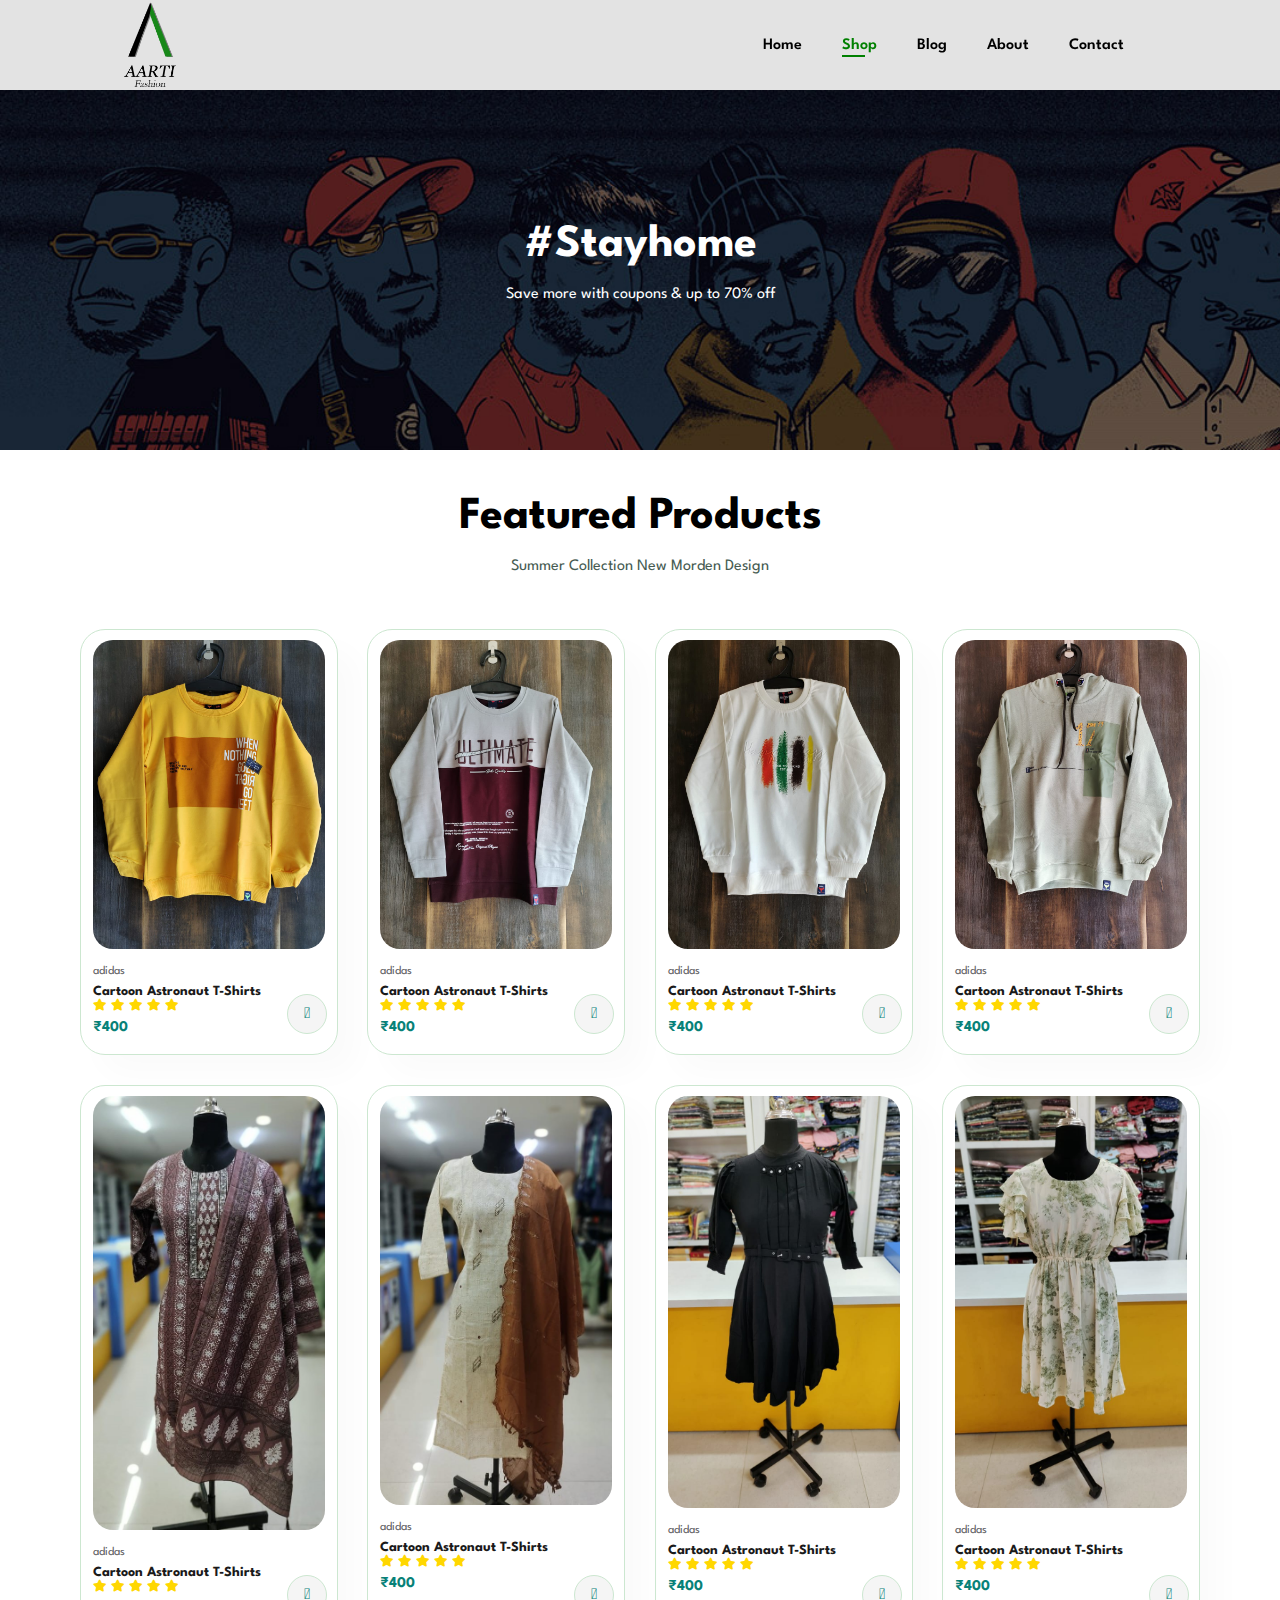
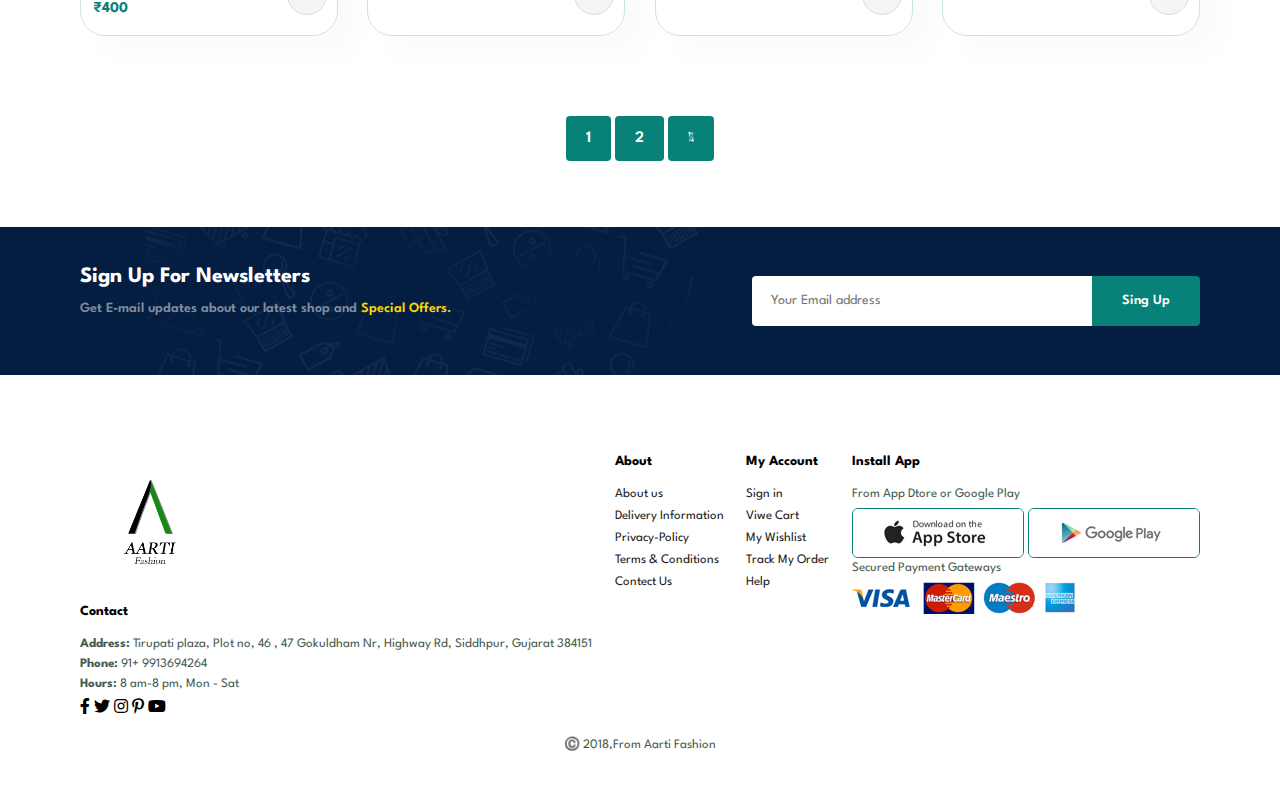
<file: shop.html>
<!DOCTYPE html>
<html lang="en">

    <head>
        <meta charset="UTF-8">
        <meta http-equiv="X-UA-Compatible" content="IE=edge">
        <meta name="viewport" content="width=device-width, initial-scale=1.0">
        <title>Shop Now</title>
        <link rel="stylesheet" href="https://pro.fontawesome.com/releases/v5.10.0/css/all.css" />

        <link rel="stylesheet" href="style.css">
    </head>

    <body>
        <section id="header">
            <a href="#"><img src="img/aarti fashion logo.png" class="logo" alt=""></a>
            <div>
                <ul id="navbar">
                    <li><a href="index.html">Home</a></li>
                    <li><a  class="active" href="shop.html">Shop</a></li>
                    <li><a href="blog.html">Blog</a></li>
                    <li><a href="about.html">About</a></li>
                    <li><a href="contact.html">Contact</a></li>
                    <li id="lg-bag"><a href="cart.html"><i class="far fa-shopping-bag"></i></a></li>
                    <!-- <a href="#" id="colse"> <i class="far fa-times"></i></a> -->
                </ul>
            </div>
            <div id="mobile">
                <i id="bar" class="fas fa-outdent"></i>
               <a href="cart.html"><i class="far fa-shopping-bag"></i></a>
            </div>
        </section>
    
        <section id="page-header">
            <h2>#Stayhome</h2>
            <p>Save more with coupons & up to 70% off </p>

        </section>
        <section id="product1" class="section-p1">
            <h2>Featured Products</h2>
            <p>Summer Collection New Morden Design</p>
            <div class="pro-container">
                <div class="pro">
                    <img src="img/AARTI/1.jpg">
                    <div class="des">
                         <span>adidas</span>
                         <h5>Cartoon Astronaut T-Shirts</h5>
                         <div class="star">
                             <i class="fas fa-star"></i>
                             <i class="fas fa-star"></i>
                             <i class="fas fa-star"></i>
                             <i class="fas fa-star"></i>
                             <i class="fas fa-star"></i>
                         </div>
                         <h4>₹400</h4>
                    </div>
                    <a href="sproduct.html"><i class="fal fa-shopping-cart cart"></i></a>
                </div>
     
                <div class="pro">
                 <img src="img/AARTI/2.jpg">
                 <div class="des">
                      <span>adidas</span>
                      <h5>Cartoon Astronaut T-Shirts</h5>
                      <div class="star">
                          <i class="fas fa-star"></i>
                          <i class="fas fa-star"></i>
                          <i class="fas fa-star"></i>
                          <i class="fas fa-star"></i>
                          <i class="fas fa-star"></i>
                      </div>
                      <h4>₹400</h4>
                 </div>
                 <a href="sproduct.html"><i class="fal fa-shopping-cart cart"></i></a>
             </div>
     
             <div class="pro">
                 <img src="img/AARTI/4.jpg">
                 <div class="des">
                      <span>adidas</span>
                      <h5>Cartoon Astronaut T-Shirts</h5>
                      <div class="star">
                          <i class="fas fa-star"></i>
                          <i class="fas fa-star"></i>
                          <i class="fas fa-star"></i>
                          <i class="fas fa-star"></i>
                          <i class="fas fa-star"></i>
                      </div>
                      <h4>₹400</h4>
                 </div>
                 <a href="#"><i class="fal fa-shopping-cart cart"></i></a>
             </div>
     
             <div class="pro">
                 <img src="img/AARTI/5.jpg">
                 <div class="des">
                      <span>adidas</span>
                      <h5>Cartoon Astronaut T-Shirts</h5>
                      <div class="star">
                          <i class="fas fa-star"></i>
                          <i class="fas fa-star"></i>
                          <i class="fas fa-star"></i>
                          <i class="fas fa-star"></i>
                          <i class="fas fa-star"></i>
                      </div>
                      <h4>₹400</h4>
                 </div>
                 <a href="#"><i class="fal fa-shopping-cart cart"></i></a>
             </div>
     
             <div class="pro">
                 <img src="img/AARTI/Girls/1.jpg">
                 <div class="des">
                      <span>adidas</span>
                      <h5>Cartoon Astronaut T-Shirts</h5>
                      <div class="star">
                          <i class="fas fa-star"></i>
                          <i class="fas fa-star"></i>
                          <i class="fas fa-star"></i>
                          <i class="fas fa-star"></i>
                          <i class="fas fa-star"></i>
                      </div>
                      <h4>₹400</h4>
                 </div>
                 <a href="#"><i class="fal fa-shopping-cart cart"></i></a>
             </div>
     
             <div class="pro">
                 <img src="img/AARTI/Girls/2.jpg">
                 <div class="des">
                      <span>adidas</span>
                      <h5>Cartoon Astronaut T-Shirts</h5>
                      <div class="star">
                          <i class="fas fa-star"></i>
                          <i class="fas fa-star"></i>
                          <i class="fas fa-star"></i>
                          <i class="fas fa-star"></i>
                          <i class="fas fa-star"></i>
                      </div>
                      <h4>₹400</h4>
                 </div>
                 <a href="#"><i class="fal fa-shopping-cart cart"></i></a>
             </div>
     
             <div class="pro">
                 <img src="img/AARTI/Girls/14.jpg">
                 <div class="des">
                      <span>adidas</span>
                      <h5>Cartoon Astronaut T-Shirts</h5>
                      <div class="star">
                          <i class="fas fa-star"></i>
                          <i class="fas fa-star"></i>
                          <i class="fas fa-star"></i>
                          <i class="fas fa-star"></i>
                          <i class="fas fa-star"></i>
                      </div>
                      <h4>₹400</h4>
                 </div>
                 <a href="#"><i class="fal fa-shopping-cart cart"></i></a>
             </div>
     
             <div class="pro">
                 <img src="img/AARTI/Girls/6.jpg">
                 <div class="des">
                      <span>adidas</span>
                      <h5>Cartoon Astronaut T-Shirts</h5>
                      <div class="star">
                          <i class="fas fa-star"></i>
                          <i class="fas fa-star"></i>
                          <i class="fas fa-star"></i>
                          <i class="fas fa-star"></i>
                          <i class="fas fa-star"></i>
                      </div>
                      <h4>₹400</h4>
                 </div>
                 <a href="#"><i class="fal fa-shopping-cart cart"></i></a>
             </div>
            </div>
         </section>
        <section id="pagination" class="section-p1">
            <a href="page1.html">1</a>
            <a href="page2.html">2</a>
            <a href="#"><i class="fal fa-long-arrow-alt-right"></i></a>
        </section>
    
         <section id="newsletter" class="section-p1 section-m1">
            <div class="newstext">
                <h4>Sign Up For Newsletters</h4>
                <p>Get E-mail updates about our latest shop and <span>Special Offers.</span></p>
            </div>
            <div class="form">
                <input type="text" placeholder="Your Email address">
                <button class="normal">Sing Up</button>
            </div>
         </section>
    
         <footer class="section-p1">
            <div class="col">
                <img class="logo" src="img/aarti fashion logo.png" alt="">
                <h4>Contact</h4>
                <p><strong>Address: </strong>Tirupati plaza, Plot no, 46 , 47 Gokuldham Nr, Highway Rd, Siddhpur, Gujarat 384151</p>
                <p><strong>Phone:</strong> 91+ 9913694264</p>
                <p><strong>Hours: </strong>8 am-8 pm, Mon - Sat</p>
                <div class="icon">
                    <i class="fab fa-facebook-f"></i>
                    <i class="fab fa-twitter"></i>
                    <i class="fab fa-instagram"></i>
                    <i class="fab fa-pinterest-p"></i>
                    <i class="fab fa-youtube"></i>
                </div>
            </div>
    
            <div class="col">
                <h4>About</h4>
                <a href="#">About us</a>
                <a href="#">Delivery Information</a>
                <a href="#">Privacy-Policy</a>
                <a href="#">Terms & Conditions</a>
                <a href="#">Contect Us</a>
            </div>
    
            <div class="col">
                <h4>My Account</h4>
                <a href="#">Sign in</a>
                <a href="#">Viwe Cart</a>
                <a href="#">My Wishlist</a>
                <a href="#">Track My Order</a>
                <a href="#">Help</a>
            </div>
    
            <div class="col install">
                <h4>Install App</h4>
                <p>From App Dtore or Google Play</p>
                <div class="row">
                    <img src="img/pay/app.jpg" alt="">
                    <img src="img/pay/play.jpg" alt="">
                </div>
                <p>Secured Payment Gateways </p>
                <img src="img/pay/pay.png" alt="">
            </div>
    
            <div class="copyright">
            <p>©️ 2018,From Aarti Fashion</p>
            </div>
         </footer>

        <script src="script.js"></script>
    </body>

</html>
</file>
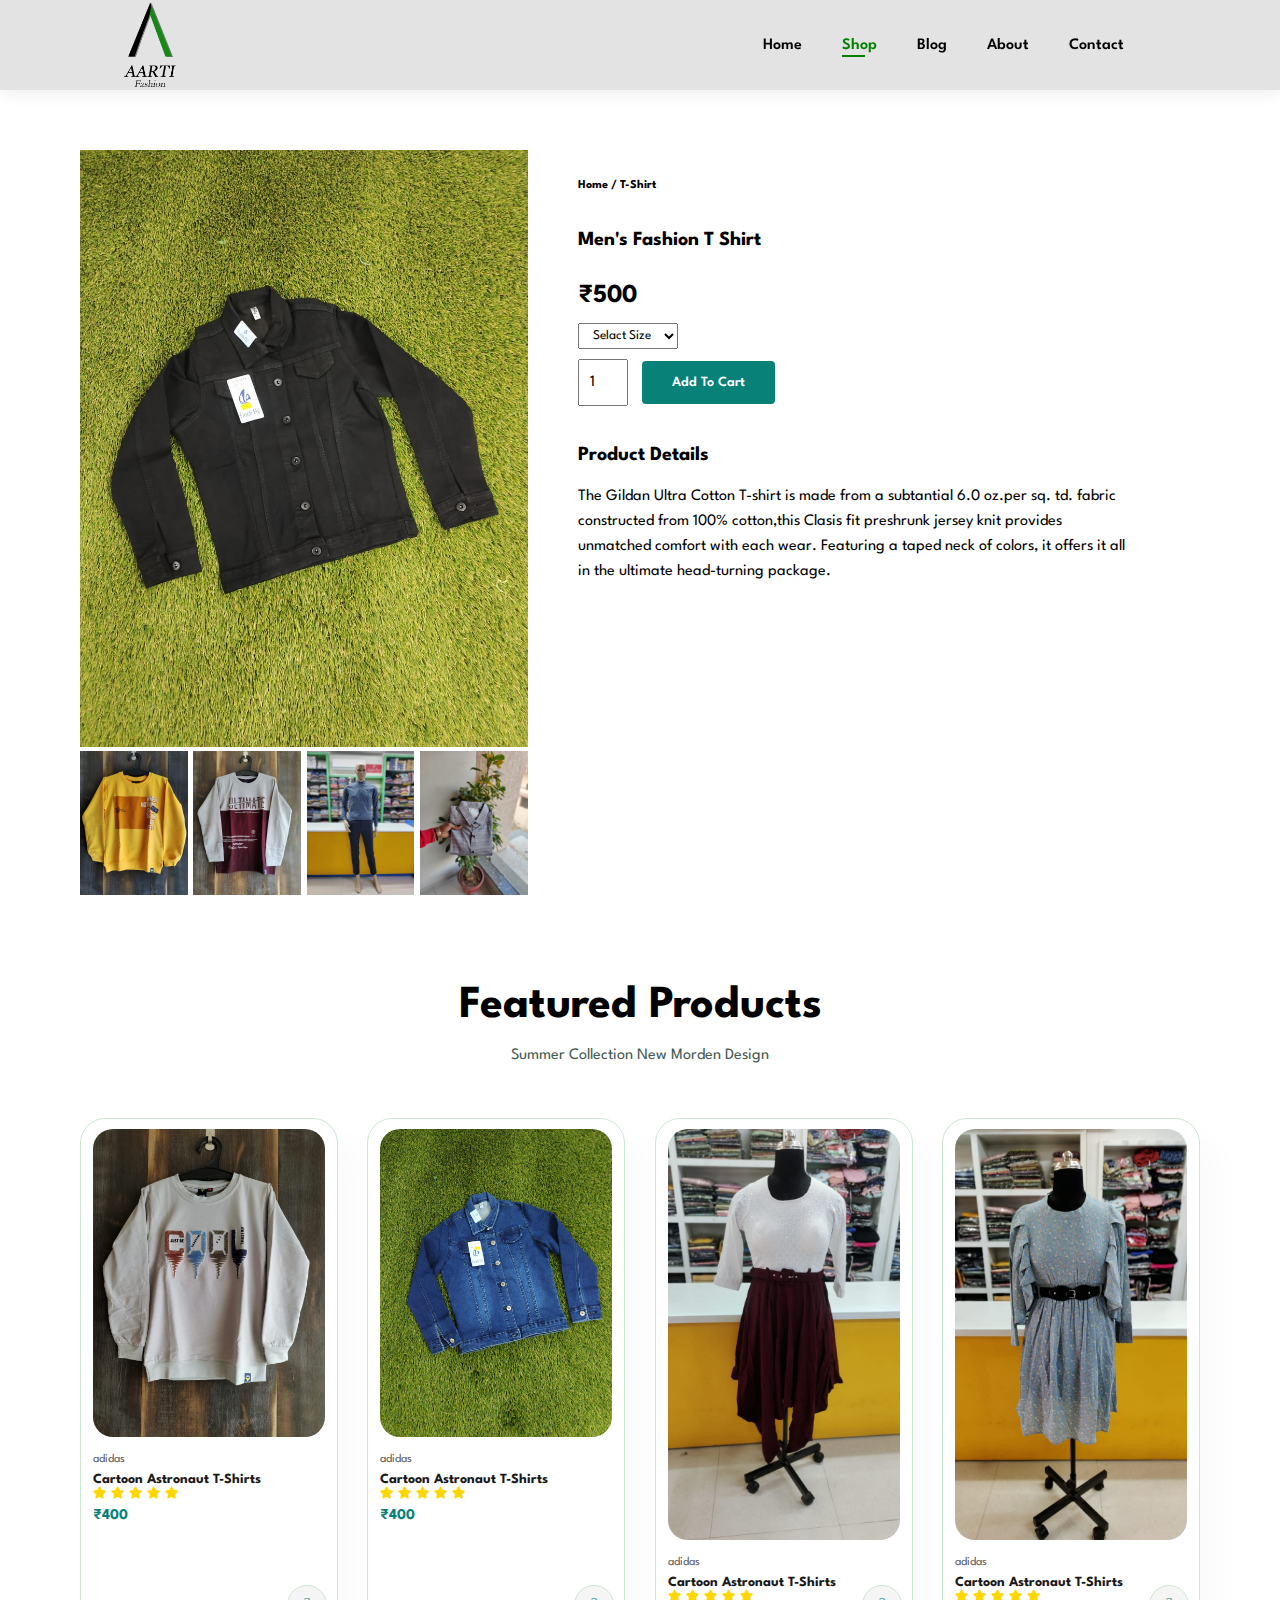
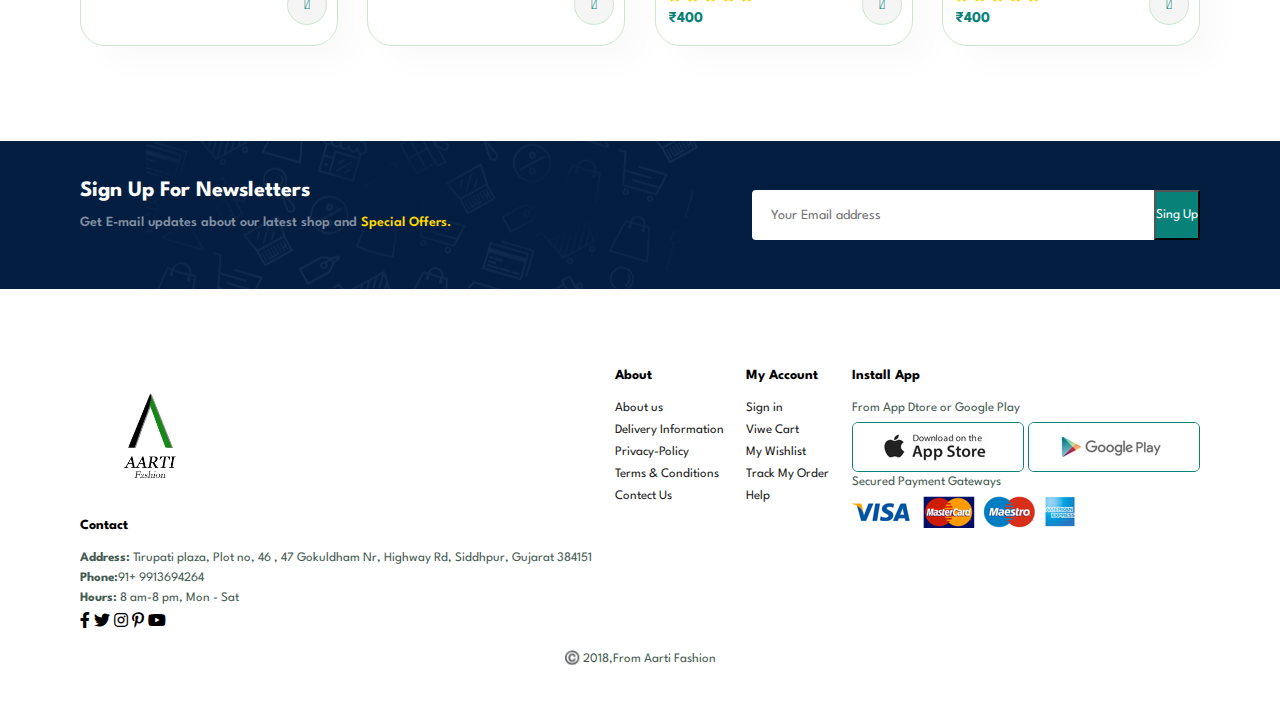
<file: sproduct.html>
<!DOCTYPE html>
<html lang="en">

    <head>
        <meta charset="UTF-8">
        <meta http-equiv="X-UA-Compatible" content="IE=edge">
        <meta name="viewport" content="width=device-width, initial-scale=1.0">
        <title>Sproduct</title>
        <link rel="stylesheet" href="https://pro.fontawesome.com/releases/v5.10.0/css/all.css" />

        <link rel="stylesheet" href="style.css">
    </head>

    <body>
        <section id="header">
            <a href="#"><img src="img/aarti fashion logo.png" class="logo" alt=""></a>
            <div>
                <ul id="navbar">
                    <li><a href="index.html">Home</a></li>
                    <li><a  class="active" href="shop.html">Shop</a></li>
                    <li><a href="blog.html">Blog</a></li>
                    <li><a href="about.html">About</a></li>
                    <li><a href="contact.html">Contact</a></li>
                    <li id="lg-bag"><a href="cart.html"><i class="far fa-shopping-bag"></i></a></li>
                    <!-- <a href="#" id="colse"> <i class="far fa-times"></i></a> -->
                </ul>
            </div>
            <div id="mobile">
                <i id="bar" class="fas fa-outdent"></i>
               <a href="cart.html"><i class="far fa-shopping-bag"></i></a>
            </div>
        </section>

        <section id="prodetails" class="section-p1">
            <div class="single-pro-image">
                <img src="img/AARTI/17.jpg" width="100%" id="MainImg" alt="">

           
            <div class="small-img-group">
            <div class="small-img-col">
                <img src="img/AARTI/1.jpg" width="100%" class="small-img" alt="">
            </div>
            <div class="small-img-col">
                <img src="img/AARTI/2.jpg" width="100%" class="small-img" alt="">
            </div>
            <div class="small-img-col">
                <img src="img/AARTI/13.jpg" width="100%" class="small-img" alt="">
            </div>
            <div class="small-img-col">
                <img src="img/AARTI/19.jpg" width="100%" class="small-img" alt="">
            </div>      
            </div>
        </div>
        
        <div class="single-pro-details">
            <h6>Home / T-Shirt</h6>
            <h4>Men's Fashion T Shirt</h4>
            <h2>₹500</h2>
            <select>
                <option>Selact Size</option>
                <option>XL</option>
                <option>XXL</option>
                <option>SMALL</option>
                <option>M</option>
                <option>L</option>
            </select>
            <input type="number" value="1">
            <button class="normal">Add To Cart</button>
            <h4>Product Details</h4>
            <span>The Gildan Ultra Cotton T-shirt is made from a subtantial 6.0 oz.per sq. td. fabric constructed from 100% cotton,this Clasis fit preshrunk jersey knit provides unmatched comfort with each wear. Featuring a taped neck of colors, it offers it all in the ultimate head-turning package.</span>
        </div>
        </section>
        <section id="product1" class="section-p1">
            <h2>Featured Products</h2>
            <p>Summer Collection New Morden Design</p>
            <div class="pro-container">
                <div class="pro">
                    <img src="img/AARTI/11.jpg">
                    <div class="des">
                         <span>adidas</span>
                         <h5>Cartoon Astronaut T-Shirts</h5>
                         <div class="star">
                             <i class="fas fa-star"></i>
                             <i class="fas fa-star"></i>
                             <i class="fas fa-star"></i>
                             <i class="fas fa-star"></i>
                             <i class="fas fa-star"></i>
                         </div>
                         <h4>₹400</h4>
                    </div>
                    <a href="#"><i class="fal fa-shopping-cart cart"></i></a>
                </div>
     
                <div class="pro">
                 <img src="img/AARTI/12.jpg">
                 <div class="des">
                      <span>adidas</span>
                      <h5>Cartoon Astronaut T-Shirts</h5>
                      <div class="star">
                          <i class="fas fa-star"></i>
                          <i class="fas fa-star"></i>
                          <i class="fas fa-star"></i>
                          <i class="fas fa-star"></i>
                          <i class="fas fa-star"></i>
                      </div>
                      <h4>₹400</h4>
                 </div>
                 <a href="#"><i class="fal fa-shopping-cart cart"></i></a>
             </div>
     
             <div class="pro">
                 <img src="img/AARTI/Girls/15.jpg">
                 <div class="des">
                      <span>adidas</span>
                      <h5>Cartoon Astronaut T-Shirts</h5>
                      <div class="star">
                          <i class="fas fa-star"></i>
                          <i class="fas fa-star"></i>
                          <i class="fas fa-star"></i>
                          <i class="fas fa-star"></i>
                          <i class="fas fa-star"></i>
                      </div>
                      <h4>₹400</h4>
                 </div>
                 <a href="#"><i class="fal fa-shopping-cart cart"></i></a>
             </div>
     
             <div class="pro">
                 <img src="img/AARTI/Girls/16.jpg">
                 <div class="des">
                      <span>adidas</span>
                      <h5>Cartoon Astronaut T-Shirts</h5>
                      <div class="star">
                          <i class="fas fa-star"></i>
                          <i class="fas fa-star"></i>
                          <i class="fas fa-star"></i>
                          <i class="fas fa-star"></i>
                          <i class="fas fa-star"></i>
                      </div>
                      <h4>₹400</h4>
                 </div>
                 <a href="#"><i class="fal fa-shopping-cart cart"></i></a>
             </div>
     
            </div>
         </section>
         <section id="newsletter" class="section-p1 section-m1">
            <div class="newstext">
                <h4>Sign Up For Newsletters</h4>
                <p>Get E-mail updates about our latest shop and <span>Special Offers.</span></p>
            </div>
            <div class="form">
                <input type="text" placeholder="Your Email address">
                <button>Sing Up</button>
            </div>
         </section>
    
         <footer class="section-p1">
            <div class="col">
                <img class="logo" src="img/aarti fashion logo.png" alt="">
                <h4>Contact</h4>
                <p><strong>Address: </strong>Tirupati plaza, Plot no, 46 , 47 Gokuldham Nr, Highway Rd, Siddhpur, Gujarat 384151</p>
                <p><strong>Phone:</strong>91+ 9913694264</p>
                <p><strong>Hours: </strong>8 am-8 pm, Mon - Sat</p>
                <div class="icon">
                    <i class="fab fa-facebook-f"></i>
                    <i class="fab fa-twitter"></i>
                    <i class="fab fa-instagram"></i>
                    <i class="fab fa-pinterest-p"></i>
                    <i class="fab fa-youtube"></i>
                </div>
            </div>
    
            <div class="col">
                <h4>About</h4>
                <a href="#">About us</a>
                <a href="#">Delivery Information</a>
                <a href="#">Privacy-Policy</a>
                <a href="#">Terms & Conditions</a>
                <a href="#">Contect Us</a>
            </div>
    
            <div class="col">
                <h4>My Account</h4>
                <a href="#">Sign in</a>
                <a href="#">Viwe Cart</a>
                <a href="#">My Wishlist</a>
                <a href="#">Track My Order</a>
                <a href="#">Help</a>
            </div>
    
            <div class="col install">
                <h4>Install App</h4>
                <p>From App Dtore or Google Play</p>
                <div class="row">
                    <img src="img/pay/app.jpg" alt="">
                    <img src="img/pay/play.jpg" alt="">
                </div>
                <p>Secured Payment Gateways </p>
                <img src="img/pay/pay.png" alt="">
            </div>
    
            <div class="copyright">
            <p>©️ 2018,From Aarti Fashion</p>
            </div>
         </footer>
        <script>
           var MainImg = document.getElementById("MainImg");
           var smallimg = document.getElementsByClassName("small-img");

           smallimg[0].onclick = function(){
            MainImg.src = smallimg[0].src;
           }
           smallimg[1].onclick = function(){
            MainImg.src = smallimg[1].src;
           }
           smallimg[2].onclick = function(){
            MainImg.src = smallimg[2].src;
           }
           smallimg[3].onclick = function(){
            MainImg.src = smallimg[3].src;
           }
        </script>


        <script src="script.js"></script>
    </body>

</html>
</file>
<file: style.css>
@import url('https://fonts.googleapis.com/css2?family=spartan:wgth@100;200;300;400;500;600;700;800;900&display=swap');
*{
    margin:0;
    padding: 0;
    box-sizing: border-box;
    font-family: 'spartan',sans-serif;
}

h1{
    font-size: 50px;
    line-height: 64px;
    color: black;
}

h2{
    font-size: 46px;
    line-height: 54px;
    color: black;
}

h4{
    font-size: 20px;
    color: black;
}

h6{
    font-weight: 700;
    font-size: 12px;
}

p{
    font-size: 16px;
    color: #465b52;
    margin: 15px 0 20px 0;
}
.section-p1{
    padding: 40px 80px;
}
.section-m1{
    margin: 40px 0;
}

button.normal{
    font-size: 14px;
    font-weight: 600;
    padding: 15px 30px;
    color: black;
    background-color: white;
    border-radius: 4px;
    cursor: pointer;
    border: none;
    outline: none;
    transition: 0.2s;
}

button.white {
    font-size: 13px;
    font-weight: 600;
    padding: 11px 18px;
    color:white;
    background-color:transparent;
    cursor: pointer;
    border: 1px solid white;
    outline: none;
    transition: 0.2s;
}
body{
    width: 100%;
}

/* Header Start  */
#header {
    display: flex;
    height: 90px;
    width: 100%;
    align-items: center;
    justify-content: space-between;
    padding: 20px 80px;
    background-color: #e3e3e3;
    box-shadow: 0 5px 15px rgba(0, 0, 0, 0.06);
    z-index: 999;
    position: sticky;
    top: 0;
    left: 0;
}
#header .logo{
    margin-top: 10px;
    width:140px;
}
#navbar {
    display:flex;
    align-items: center;
    justify-content: center;
}

#navbar li{
    list-style: none;
    padding: 0 20px;
    position: relative;
}

#navbar li a{
    text-decoration: none;
    font-size: 16px;
    font-weight: 600;
    color: black;
    transition: 0.3s ease;
}
#navbar li a:hover,
#navbar li a.active{
    color: green;
}
#navbar li a.active::after,
#navbar li a:hover::after{
    content: "";
    width: 30%;
    height: 2px;
    background: green;
    position: absolute;
    bottom: -4px;
    left: 20px;
}

#mobile{
    display: none;
    align-items: center;
}
/* Home Page */

.carousel-inner .carousel-item img{
    width: 100%;
    height: 96%;
}
.carousel-caption{
    margin-left: -67%;
    margin-bottom: 12%;
}
.carousel-item{
    width: 100%;
    height: 90vh;
}
#hero h4{
    padding-bottom: 0;
    color: black;
}
#hero h2{
    color: black;
    font-size: 40px;
    line-height: 54px;
}
#hero p{
    color: black;
}
#hero h1{
    color: green;
    font-size: 42px;
    line-height: 64px;
}
#hero button{
    background-image: url("img/button.png");
    background-color: transparent;
    color: green;
    border: 0;
    padding: 14px 80px 14px 65px;
    background-repeat: no-repeat;
    cursor: pointer;
    font-weight: 600;
    font-size: 15px;
}

#feature{
    display: flex;
    align-items: center;
    justify-content: space-between;
    flex-wrap: wrap
    ;
}

#feature .fe-box {
    width: 180px;
    text-align: center;
    padding: 25px 15px;
    box-shadow: 20px 20px 34px rgba(0, 0, 0, 0.06);
    border: 1px solid #cce7d0;
    border-radius: 4px;
    margin: 15px 0;
}

#feature .fe-box:hover{
    box-shadow: 10px 10px 54px rgba(70, 62, 221, 0.1);
}

#feature .fe-box img {
    width: 100%;
    margin-bottom: 10px;
}
#feature .fe-box h6{
    display: inline-block;
    padding: 9px  8px 6px 8px;
    line-height: 1;
    border-radius: 4px;
    color: #088178;
    background-color: #fddde4;
}

#feature .fe-box:nth-child(2) h6{
    background-color: #cdebbc;
}
#feature .fe-box:nth-child(3) h6{
    background-color: #5adad1;
}
#feature .fe-box:nth-child(4) h6{
    background-color: #dbc872;
}
#feature .fe-box:nth-child(5) h6{
    background-color: yellowgreen;
}
#feature .fe-box:nth-child(6) h6{
    background-color: pink;
}

#product1 {
    text-align:center;
}


#product1 .pro-container{
    display: flex;
    justify-content: space-between;
    padding-top: 20px;
    flex-wrap: wrap;
}
#product1 .pro{
    width: 23%;
    min-width: 250px;
    padding: 10px 12px;
   border: 1px solid #cce7d0;
   border-radius: 25px;
   cursor: pointer;
   box-shadow: 20px 20px 30px rgba(0, 0, 0, 0.02);
   margin: 15px 0;
   transition: 0.2s ease;
   position: relative;
}

#product1 .pro:hover {
    box-shadow: 20px 20px 30px rgba(0, 0, 0, 0.06);
}
#product1 .pro img {
    width: 100%;
    border-radius: 20px;
}

#product1 .pro .des{
    text-align: start;
    padding: 10px 0;
}
#product1 .pro .des span{
    color: #606063;
    font-size: 12px;
}
#product1 .pro .des h5{
    padding-top: 7px;
    color: #1a1a1a;
    font-size: 14px;
}
#product1 .pro .des i{
    font-size: 12px;
    color: gold;
}
#product1 .pro .des h4{
    padding-top: 7px;
    font-size:15px;
    font-weight: 700;
    color: #088178;
}

#product1 .pro .cart{
    width: 40px;
    height: 40px;
    line-height: 40px;
    border-radius: 50px;
    background-color: whitesmoke;
    font-weight: 500;
    color:#088178;
    border: 1px solid #cce7d0;
    position: absolute;
    bottom: 20px;
    right: 10px;
}

#banner{
    display: flex;
    flex-direction: column;
    justify-content: center;
    align-items: center;
    text-align: center;
    background-image: url("img/banner/b2.jpg");
    width: 100%;
    height: 40vh;
    background-size:cover;
    background-position: center;
}
#banner h4{
    color: white;
    font-size: 16px;
}
#banner h2 {
    color: white;
    font-size: 30px;
    padding: 10px 0;
}
#banner h2 span {
    color: red;
}
#banner button:hover {
    background: #088178;
    color: white;
}

#sm-banner {
    display: flex;
    justify-content: space-between;
    flex-wrap: wrap;
}

#sm-banner .banner-box{
    display: flex;
    flex-direction: column;
    justify-content: center;
    align-items: flex-start;
    text-align: center;
    background-image: url("img/banner/b17.jpg");
    width: 580px;
    height: 50vh;
    background-size:cover;
    background-position: center;
    padding: 30px;
}

#sm-banner .banner-box2{
    background-image: url("img/banner/b10.jpg");
}
#sm-banner h4{
    color: white;
    font-size: 20px;
    font-weight: 300;
}
#sm-banner h2{
    color: white;
    font-size: 28px;
    font-weight: 800;
}
#sm-banner span{
    color: white;
    font-size: 14px;
    font-weight: 500;
    padding: 15px;
}
#sm-banner .banner-box:hover button{
    background: #088178;
    border: 1px solid #088178;
}

#banner3 .banner-box{
    display: flex;
    flex-direction: column;
    justify-content: center;
    align-items: flex-start;
    text-align: center;
    background-image: url("img/banner/b7.jpg");
    min-width:30%;
    height: 30vh;
    background-size:cover;
    background-position: center;
    padding: 20px;
    margin-bottom: 20px;
}
#banner3 .banner-box2{
    background-image: url("img/banner/b4.jpg");
}

#banner3 .banner-box3{
    background-image: url("img/banner/b18.jpg");
}

#banner3{
    display: flex;
    justify-content: space-between;
    flex-wrap: wrap;
    padding: 0 80px;
}

#banner3 h2{
    color: white;
    font-size: 22px;
    font-weight: 900;
}

#banner3 h3{
    color:red;
    font-size: 15px;
    font-weight: 800;
}

#newsletter {
    display: flex;
    justify-content: space-between;
    flex-wrap: wrap;
    align-items: center;
    background-image: url("img/banner/b14.png");
    background-repeat: no-repeat;
    background-position: 20% 30%;
    background-color: #041e42;
}
#newsletter h4{
    font-size: 22px;
    font-weight: 700;
    color: white;
}
#newsletter p{
    font-size: 14px;
    font-weight: 600;
    color: #818ea0;
}
#newsletter p span{
    color: gold;
}
#newsletter .form{
    display: flex;
    width: 40%;
}
#newsletter input{
   height: 3.125rem;
   padding: 0 1.25em;
   font-size: 14px;
   width: 100%;
   border: 1px solid transparent;
   border-radius: 4px;
   outline: none;
   border-top-right-radius: 0;
   border-bottom-right-radius: 0;
}
#newsletter button{
  background-color: #088178;
  color: white;
  white-space: nowrap;
  border-top-left-radius: 0;
   border-bottom-left-radius: 0;
}

footer{
    display: flex;
    flex-wrap: wrap;
    justify-content: space-between;
}

footer .col {
    display: flex;
    flex-direction: column;
    align-items: flex-start;
    margin-bottom: 20px;
}
footer .logo{
    margin-bottom: 10px;
    width:140px;
}
footer h4{
    font-size: 14px;
    padding-bottom: 20px;
}
footer p{
    font-size: 13px;
    margin: 0 0 8px 0;
}
footer a{
    font-size: 13px;
    text-decoration: none;
    color: #222;
    margin-bottom: 10px;
}

footer .follow i{
    color: #465b52;
    padding-right: 4px;
    cursor: pointer;
}
footer .install .row img {
    border: 1px solid #088178;
    border-radius: 6px;
}

footer .install img{
    margin: 10px 0 15pz 0;
}
footer .follow i:hover{
    color: #088178;
}

footer .copyright{
    width: 100%;
    text-align: center;
}

/* Shop Page */
#page-header{
    background-image: url("img/banner/b1.jpg");
    width: 100%;
    height: 40vh;
    background-size: cover;
    display: flex;
    justify-content: center;
    text-align: center;
    flex-direction: column;
    padding: 14px;
}
#page-header h2,
#page-header p{
    color: white;

}
#pagination{
    text-align: center;
}
#pagination a{
    text-decoration: none;
    background-color: #088178;
    padding: 15px 20px;
    border-radius: 4px;
    color: white;
    font-weight: 600;
}
#pagination a i{
    font-size: 16px;
    font-weight: 600;
}
/* Single Product */

#prodetails{
    display: flex;
    margin-top: 20px;
}

#prodetails .single-pro-image {
    width: 40%;
    margin-right: 50px;
}
.small-img-group{
    display: flex;
    justify-content: space-between;
}
.small-img-col{
    flex-basis: 24%;
    cursor: pointer;
}

#prodetails .single-pro-details{
    width: 50%;
    padding-top: 30px;
}

#prodetails .single-pro-details h4{
    padding: 40px 0 20px 0;
}
#prodetails .single-pro-details h2{
   font-size: 26px;
}

#prodetails .single-pro-details select{
    display: block;
    padding: 5px 10px;
    margin-bottom: 10px;
}

#prodetails .single-pro-details input{
    width: 50px;
    height: 47px;
    padding-left: 10px;
    font-size: 16px;
    margin-right: 10px;
}

#prodetails .single-pro-details input:focus{
    outline: none;
}
#prodetails .single-pro-details button{
    background: #088178;
    color: white;
}
#prodetails .single-pro-details span{
    line-height: 25px;
}
/* Blog Page */
#page-header.blog-header{
background-image: url('img/banner/b19.jpg');
}

#blog {
    padding: 150px 150px 0 150px;
}
#blog .blog-box{
    display: flex;
    align-items: center;
    width: 100%;
    position: relative;
    padding-bottom: 90px;
}
#blog .blog-img {
    width: 50%;
    margin-right: 40px;
}
#blog img{
    width: 100%;
    height: 300px;
    object-fit: cover;
}
#blog .blog-details{
    width: 50%;
}
#blog .blog-details a{
    text-decoration: none;
    font-size: 11px;
    color: #000;
    font-weight: 700;
    position: relative;
    transition: 0.3s;
}
#blog .blog-details a::after{
    content: "";
    width: 55px;
    height: 1px;
    background-color: #000;
    position: absolute;
    top: 4px;
    right: -60px;
}
#blog .blog-details a:hover{
    color: #088178;
}
#blog .blog-box h1{
    position: absolute;
    top: -40px;
    left: 0;
    font-size: 70px;
    color: #c9cbce;
    z-index: -9;
}
/* /About Page */

#page-header.about-header{
    background-image: url('img/about/banner.png');
}
#about-head{
    display: flex;
    align-items: center;
}
#about-head img{
    width: 50%;
    height: auto;
}
#about-head div{
    padding-left: 40px;
}

#about-app{
    text-align: center;
}
#about-app .video{
    width: 70%;
    height: 100%;
    margin: 30px auto 0 auto;
}
#about-app .video video{
    width: 100%;
    height: 100%;
    border-radius: 20px;
}

/* Contact Page */
#contact-details {
    display: flex;
    align-items: center;
    justify-content: space-between;
}
#contact-details .details{
    width: 40%;
}
#contact-details .details span,
#form-details form span{
    font-size: 12px;
}
#contact-details .details h2,
#form-details form h2{
    font-size: 26px;
    line-height: 35px;
    padding: 20px 0;
}
#contact-details .details h3{
    font-size: 16px;
    padding-bottom: 15px;
}
#contact-details .details li{
    list-style: none;
    display: flex;
    padding: 10px 0;
}
#contact-details .details li i{
    font-size: 14px;
    padding-right: 22px;
}
#contact-details .details li p{
    margin: 0;
    font-size: 14px;
}
#contact-details .map{
    width: 55%;
    height: 400px;
}
#contact-details .map iframe{
    width: 100%;
    height: 100%;
}
#form-details {
    display: flex;
    justify-content: space-between;
    margin: 30px;
    padding: 80px;
    border: 1px solid #e1e1e1;
}

#form-details form{
    width: 65%;
    display: flex;
    flex-direction: column;
    align-items: flex-start;
}

#form-details form input,
#form-details form textarea{
    width: 100%;
    padding: 12px 15px;
    outline: none;
    margin-bottom: 20px;
    border: 1px solid #e1e1e1;
}

#form-details form button{
    background-color: #088178;
    color: white;
}

#form-details .people div{
    padding-bottom: 25px;
    display: flex;
    align-items: flex-start;
}
#form-details .people div img{
    width: 65px;
    height: 65px;
    object-fit: cover;
    margin-right: 15px;
}
#form-details .people div p{
    margin: 0;
    font-size: 13px;
    line-height: 25px;
}
#form-details .people div p span{
    display: block;
    font-size: 16px;
    font-weight: 600;
    color: #000;
}

/* Cart Page  */
#cart table{
    width: 100%;
    border-collapse: collapse;
    table-layout: fixed;
    white-space: nowrap;
}
#cart table img{
    width: 70px;
}
#cart table td:nth-child(1){
    width: 100px;
    text-align: center;
}
#cart table td:nth-child(2){
    width: 150px;
    text-align: center;
}
#cart table td:nth-child(3){
    width: 250px;
    text-align: center;
}
#cart table td:nth-child(4),
#cart table td:nth-child(5),
#cart table td:nth-child(6){
    width: 150px;
    text-align: center;
}
#cart table td:nth-child(5) input{
    width: 70px;
    padding: 10px 5px 10px 15px;
}
#cart table thead{
    border: 1px solid #e2e9e1;
    border-left: none;
    border-right: none;
}
#cart table thead td{
    font-weight: 700;
    text-transform: uppercase;
    font-size: 13px;
    padding: 18px 0;
}
#cart table tbody tr td{
    padding-top: 15px;
}
#cart table tbody td{
    font-size: 13px;
}

#cart-add{
    display:flex ;
    flex-wrap: wrap;
    justify-content: space-between;
}
#coupon{
    width: 50%;
    margin-bottom: 30px;
}
#coupon h3,
#subtotal h3{
    padding-bottom: 15px;

}
#coupon input{
    padding: 10px 20px;
    outline: none;
    width: 60%;
    margin-right: 10px;
    border: 1px solid #e2e9e1;
}

#coupon button,
#subtotal button{
    background-color: #088178;
    color: white;
    padding: 12px 20px;
}
#subtotal{
    width: 50%;
    margin-bottom: 30px;
    border: 1px solid #e2e9e1;
    padding: 30px;
}

#subtotal table{
    border-collapse: collapse;
    width: 100%;
    margin-bottom: 20px;
}

#subtotal table td{
    width: 50%;
    border: 1px solid #e2e9e1;
    padding: 10px;
    font-size: 13px;
}
/* Start Media Quary */
@media(max-width:799px) {
    #navbar {
        display: flex;
        flex-direction: column;
        align-items: flex-start;
        justify-content: flex-start;
        position: fixed;
        top: 0;
        right: -300px;
        height: 100vh;
        width: 300px;
        background-color: #e3e6f3;
        box-shadow: 0 40px 60px rgba(0, 0, 0, 0.01);
        padding: 80px 0 0 10px;
        transition: 0.3s;
    }
    #nabar.active{
        right: 0px;
    }
    #navbar li{
        margin-bottom: 25px;
    }
    #mobile{
        display: flex;
        align-items: center;
    }
    #mobile i{
        color: #1a1a1a;
        font-size: 24px;
        padding-left: 20px;
    }
    #close{
        display: initial;
        position: absolute;
        top: 30px;
        left: 30px;
        color: #222;
        font-size: 24px;
    }

    #lg-bag{
        display: none;
    }
    #hero {
        height: 70vh;
        padding: 0 80px;
        background-position: top 30% right 30%;
    }
    #feature {
        justify-content: center;
    }
    #feature .fe-box {
    margin: 15px 15px;
    }
    #product1 .pro-container{
        justify-content: center;
    }
    #product .pro{
        margin: 15px;
    }
    #banner{
        height: 20vh;
    }
    #sm-banner .banner-box {
        min-width: 100%;
        height: 30vh;
    }
    #banner3{
        padding: 0 40px;
    }
    #banner3 .banner-box {
        width: 28%;
    }
    #newsletter .form {
        width: 70%;
    }
}

@media(max-width: 477px){
    .section-p1{
        padding: 20px;
    }
    #header{
        padding: 10px 30px;
    }
    h1{
        font-size: 32px;
    }
    h2{
        font-size: 32px;
    }
    #hero{
     padding: 0 20px;
     background-position: 55%;
    }
    #feature{
        justify-content: space-between;
    }
    #feature .fe-box{
        width: 155px;
        margin: 0 0 15px 0;
    }
    #product1 .pro{
        width: 100%;
    }
    #banner{
        height: 40vh;
    }
    #sm-banner .banner-box{
        height: 40vh;
    }
    #sm-banner .banner-box2{
        margin-top: 20px;
    }
    #banner3 {
        padding: 0 20px;
    }
    #banner3 .banner-box{
        width: 100%;
    }
    #newsletter {
        padding: 40px 20px;
    }
    #newsletter .form {
        width: 100%;
    }
    footer .copyright{
        text-align: start;
    }
}
</file>
